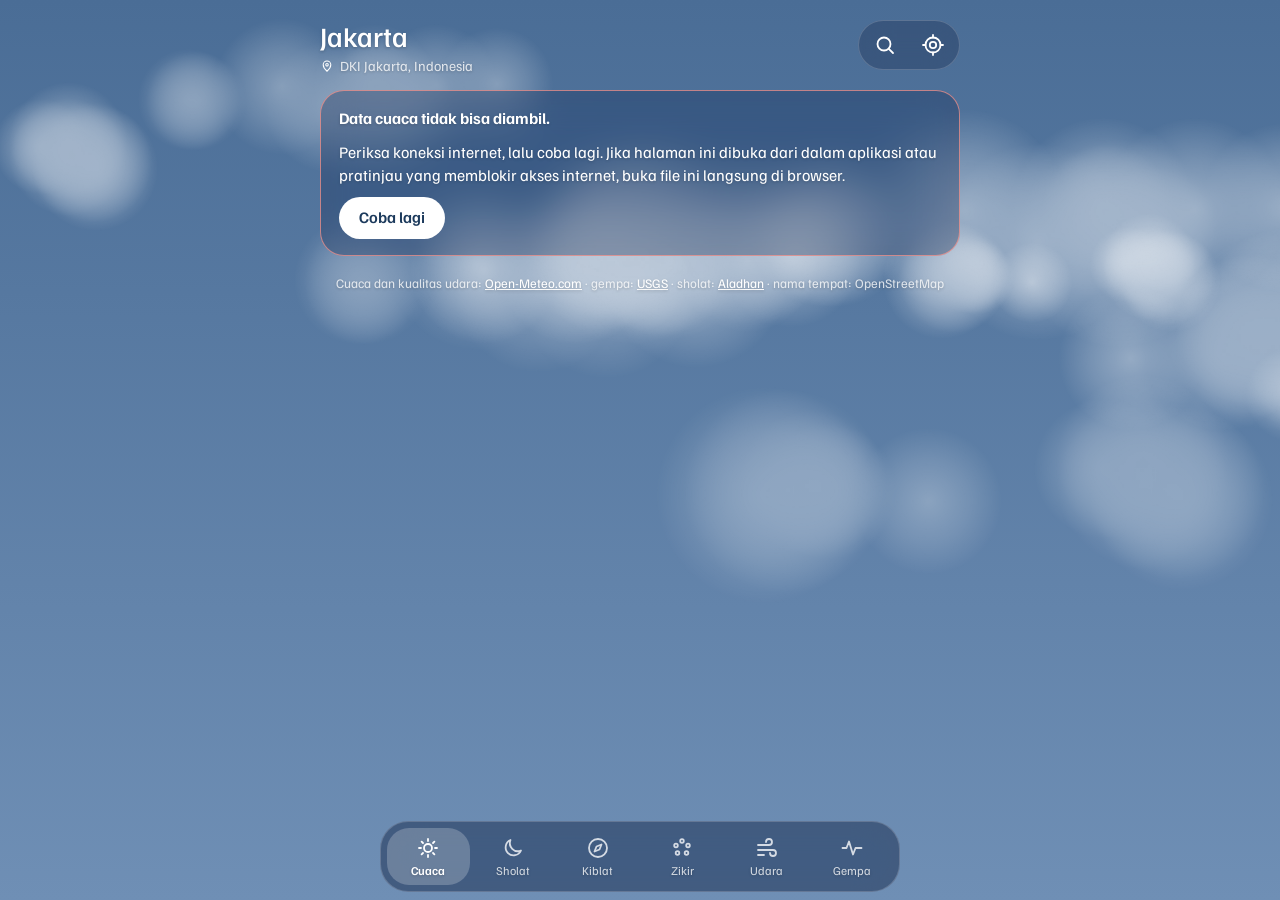
<file: index.html>
<!doctype html>
<html lang="id" data-sky="cloud" data-tab="cuaca">
<head>
<meta charset="utf-8">
<meta name="viewport" content="width=device-width, initial-scale=1, viewport-fit=cover">
<meta name="theme-color" content="#4a6d96">
<title>Cuaca Langsung</title>
<link rel="icon" href="data:image/svg+xml,%3Csvg xmlns='http://www.w3.org/2000/svg' viewBox='0 0 48 48'%3E%3Crect width='48' height='48' rx='11' fill='%234a6d96'/%3E%3Ccircle cx='31' cy='15' r='8' fill='%23ffd45a'/%3E%3Cpath d='M14 38h19a8 8 0 0 0 1.2-15.9A11 11 0 0 0 13 24.4 6.8 6.8 0 0 0 14 38z' fill='%23fff'/%3E%3C/svg%3E">
<link rel="preconnect" href="https://fonts.googleapis.com">
<link rel="preconnect" href="https://fonts.gstatic.com" crossorigin>
<link href="https://fonts.googleapis.com/css2?family=Familjen+Grotesk:wght@400;500;600;700&family=Amiri:wght@400;700&display=swap" rel="stylesheet">
<link rel="stylesheet" href="style.css?v=8">
</head>
<body>
<div id="bg" aria-hidden="true"></div>
<canvas id="fx" aria-hidden="true"></canvas>

<div class="page">
  <header class="top">
    <div class="where" data-sheet="loc" role="button" tabindex="0">
      <h1 id="city">Memuat…</h1>
      <div class="sub">
        <svg class="pin" viewBox="0 0 24 24" aria-hidden="true"><path d="M12 21s-6.5-5.6-6.5-11a6.5 6.5 0 0 1 13 0c0 5.4-6.5 11-6.5 11z"/><circle cx="12" cy="10" r="2.2"/></svg>
        <span id="subline" class="num"></span>
      </div>
    </div>
    <div class="pill">
      <button type="button" id="btnSearch" aria-label="Cari kota" aria-pressed="false" aria-controls="form">
        <svg viewBox="0 0 24 24" aria-hidden="true"><circle cx="11" cy="11" r="6.5"/><path d="M20 20l-4.2-4.2"/></svg>
      </button>
      <button type="button" id="btnLocate" aria-label="Pakai lokasi saya">
        <svg viewBox="0 0 24 24" aria-hidden="true"><circle cx="12" cy="12" r="3.2"/><circle cx="12" cy="12" r="7.5"/><path d="M12 2v2.5M12 19.5V22M2 12h2.5M19.5 12H22"/></svg>
      </button>
    </div>
  </header>

  <form class="glass search" id="form" autocomplete="off" role="search" hidden>
    <label class="sr" for="q">Cari kota</label>
    <input id="q" type="search" placeholder="Cari kota, mis. Bandung" enterkeyhint="search" aria-controls="sugg" aria-expanded="false">
    <button class="go" type="submit">Cari</button>
    <ul id="sugg" hidden></ul>
  </form>

  <!-- Tab Cuaca, Sholat, Udara, Gempa dibuat oleh app.js di dalam #app -->
  <main id="app" aria-live="polite" style="display:flex;flex-direction:column;gap:14px">
    <div class="glass msg"><p>Memuat data cuaca…</p></div>
  </main>

  <!-- Tab Kiblat: gaya aplikasi kompas HP, digerakkan oleh qibla.js -->
  <div class="view" id="v-kiblat" hidden>
    <section class="compass" id="qbWrap" aria-label="Arah kiblat">
      <div class="cp-dir" id="cpDir">Kiblat</div>
      <div class="cp-stage">
        <svg id="qbSvg" viewBox="-30 -30 360 360" role="img" aria-label="Kompas arah kiblat">
          <g id="qbDial">
            <g id="qbTicks"></g>
            <g id="qbNums"></g>
            <g id="qbLabels"></g>
            <g id="qbQibla">
              <g transform="translate(150 42)">
                <rect x="-7" y="-7" width="14" height="14" rx="2.5" class="cp-kaaba"/>
                <rect x="-7" y="-3" width="14" height="3" class="cp-kaaba-band"/>
              </g>
            </g>
          </g>
          <line class="cp-fixed" x1="150" y1="-26" x2="150" y2="14"/>
        </svg>
        <div class="cp-center"><div><span class="num" id="cpDeg">--</span>°</div></div>
      </div>
      <div class="cp-qibla">
        <div class="cp-status" id="qbStatus"></div>
        <div class="cp-sub num" id="qbSub"></div>
        <div class="cp-sub">Kiblat dari <span id="qbPlace">…</span>: <b class="num"><span id="qbDeg">--</span>°</b> <span id="qbWord"></span> · <span class="num" id="qbDist"></span></div>
        <button class="go qb-btn" id="qbBtn" type="button" hidden>Aktifkan kompas</button>
      </div>
      <div class="cp-coords">
        <div><small id="cpLatL">Lintang</small><b class="num" id="cpLat">--</b></div>
        <div><small id="cpLonL">Bujur</small><b class="num" id="cpLon">--</b></div>
      </div>
      <p class="cp-note">Letakkan HP mendatar dan jauhkan dari magnet atau logam. Kalau arah terasa melenceng, gerakkan HP membentuk angka 8 untuk kalibrasi. Ikon Ka'bah di piringan menunjukkan arah kiblat; putar HP sampai ikon sejajar garis merah di atas.</p>
    </section>
  </div>

  <!-- Tab Zikir: digerakkan oleh dzikir.js -->
  <div class="view" id="v-dzikir" hidden>
    <section class="glass" id="zkWrap" aria-label="Zikir">
      <h2><svg viewBox="0 0 24 24" aria-hidden="true"><circle cx="12" cy="5" r="2"/><circle cx="18" cy="9" r="2"/><circle cx="17" cy="16" r="2"/><circle cx="7" cy="16" r="2"/><circle cx="6" cy="9" r="2"/></svg>Zikir dan doa</h2>
      <div class="seg" id="zkSeg" role="group" aria-label="Bagian zikir">
        <button type="button" data-pane="tasbih" aria-pressed="true">Tasbih</button>
        <button type="button" data-pane="zikir" aria-pressed="false">Zikir harian</button>
        <button type="button" data-pane="doa" aria-pressed="false">Doa harian</button>
      </div>

      <div id="zk-tasbih">
        <div class="zk-chips" id="zkChips" role="group" aria-label="Pilih zikir"></div>
        <div class="zk-text">
          <p class="zk-ar" id="zkAr" lang="ar" dir="rtl"></p>
          <p class="zk-lat" id="zkLat"></p>
          <p class="muted" id="zkArti"></p>
          <p class="muted zk-seq" id="zkSeq"></p>
        </div>
        <button type="button" class="zk-tap" id="zkTap" aria-label="Tambah hitungan">
          <svg viewBox="0 0 240 240" aria-hidden="true">
            <defs>
              <radialGradient id="zkWood" cx="35%" cy="30%" r="75%"><stop offset="0" stop-color="#e9c79a"/><stop offset=".55" stop-color="#a8703a"/><stop offset="1" stop-color="#5c3714"/></radialGradient>
              <radialGradient id="zkGold" cx="35%" cy="30%" r="75%"><stop offset="0" stop-color="#fff2b8"/><stop offset=".5" stop-color="#e0b53c"/><stop offset="1" stop-color="#8a6512"/></radialGradient>
            </defs>
            <circle cx="120" cy="120" r="92" class="zk-string"/>
            <g id="zkBeads"></g>
            <polygon class="zk-mark" points="120,22 113,10 127,10"/>
            <circle cx="120" cy="120" r="116" class="zk-track"/>
            <circle cx="120" cy="120" r="116" class="zk-ring" id="zkRing" pathLength="100" stroke-dasharray="100" stroke-dashoffset="100" transform="rotate(-90 120 120)"/>
          </svg>
          <span class="zk-c"><b class="num" id="zkNum">0</b><small id="zkTgt"></small></span>
        </button>
        <div class="zk-row"><span class="muted">Hari ini: <b class="num" id="zkTotal">0</b> zikir</span><button type="button" class="zk-sec" id="zkReset">Ulangi hitungan</button><button type="button" class="zk-sec" id="zkSound" aria-pressed="true">Suara: nyala</button><button type="button" class="zk-sec" id="zkResetDay">Reset hari ini</button></div>
        <p class="muted src">Setiap ketukan berbunyi "tik". Saat target tercapai (misalnya 33) bunyinya berganti jadi lonceng dua kali. Paket "Setelah sholat": Subhanallah 33, Alhamdulillah 33, Allahu Akbar 34. Hitungan harian tersimpan di browser ini saja.</p>
      </div>

      <div id="zk-zikir" hidden>
        <p class="muted zi-intro">Ketuk judul untuk membuka bacaan, lalu tekan Dengarkan. Zikir pagi dan petang biasanya dibaca setelah subuh dan setelah ashar.</p>
        <div id="zkZikir"></div>
      </div>
      <div id="zk-doa" hidden>
        <p class="muted zi-intro">Ketuk judul untuk membuka doa, lalu tekan Dengarkan.</p>
        <div id="zkDoa"></div>
      </div>
      <p class="muted src" id="zkNote">Ayat Al-Qur'an (teks, terjemahan, dan suara qari) diambil langsung dari sumbernya saat dibuka, jadi perlu internet. Doa dan zikir dari hadis saya ketik sendiri, mohon dicocokkan dengan sumber yang kamu percaya.</p>
    </section>
  </div>

  <p class="foot">Cuaca dan kualitas udara: <a href="https://open-meteo.com/" target="_blank" rel="noopener">Open-Meteo.com</a> · gempa: <a href="https://earthquake.usgs.gov/" target="_blank" rel="noopener">USGS</a> · sholat: <a href="https://aladhan.com/" target="_blank" rel="noopener">Aladhan</a> · nama tempat: OpenStreetMap</p>
</div>

<div class="sheet" id="sheet" hidden role="dialog" aria-modal="true" aria-labelledby="shTitle">
  <div class="sh-bg" data-close></div>
  <div class="sh-box" id="shBox">
    <div class="sh-handle" id="shHandle"><i></i></div>
    <div class="sh-body" id="sheetBody"></div>
  </div>
</div>

<nav class="nav" id="nav" aria-label="Menu utama">
  <div class="nav-in">
    <button type="button" data-tab="cuaca" aria-current="page"><svg viewBox="0 0 24 24" aria-hidden="true"><circle cx="12" cy="12" r="4"/><path d="M12 3v2M12 19v2M3 12h2M19 12h2M5.6 5.6L7 7M17 17l1.4 1.4M5.6 18.4L7 17M17 7l1.4-1.4"/></svg>Cuaca</button>
    <button type="button" data-tab="sholat"><svg viewBox="0 0 24 24" aria-hidden="true"><path d="M20 14.5A8 8 0 0 1 9.5 4a8 8 0 1 0 10.5 10.5z"/></svg>Sholat</button>
    <button type="button" data-tab="kiblat"><svg viewBox="0 0 24 24" aria-hidden="true"><circle cx="12" cy="12" r="9"/><path d="M15.5 8.5l-2 5-5 2 2-5z"/></svg>Kiblat</button>
    <button type="button" data-tab="dzikir"><svg viewBox="0 0 24 24" aria-hidden="true"><circle cx="12" cy="5" r="1.8"/><circle cx="18" cy="9.5" r="1.8"/><circle cx="16.5" cy="17" r="1.8"/><circle cx="7.5" cy="17" r="1.8"/><circle cx="6" cy="9.5" r="1.8"/></svg>Zikir</button>
    <button type="button" data-tab="udara"><svg viewBox="0 0 24 24" aria-hidden="true"><path d="M3 9h11a3 3 0 1 0-3-3M3 14h15a3 3 0 1 1-3 3M3 19h6"/></svg>Udara</button>
    <button type="button" data-tab="gempa"><svg viewBox="0 0 24 24" aria-hidden="true"><path d="M2.5 12h4l2.5-6.5 4 13 2.5-6.5h6"/></svg>Gempa</button>
  </div>
</nav>

<!-- Urutan penting: fx.js (animasi langit), qibla.js (kompas), app.js (cuaca, sholat, udara, gempa) -->
<script src="fx.js?v=4"></script>
<script src="qibla.js?v=4"></script>
<script src="dzikir.js?v=7"></script>
<script src="app.js?v=8"></script>
</body>
</html>
</file>
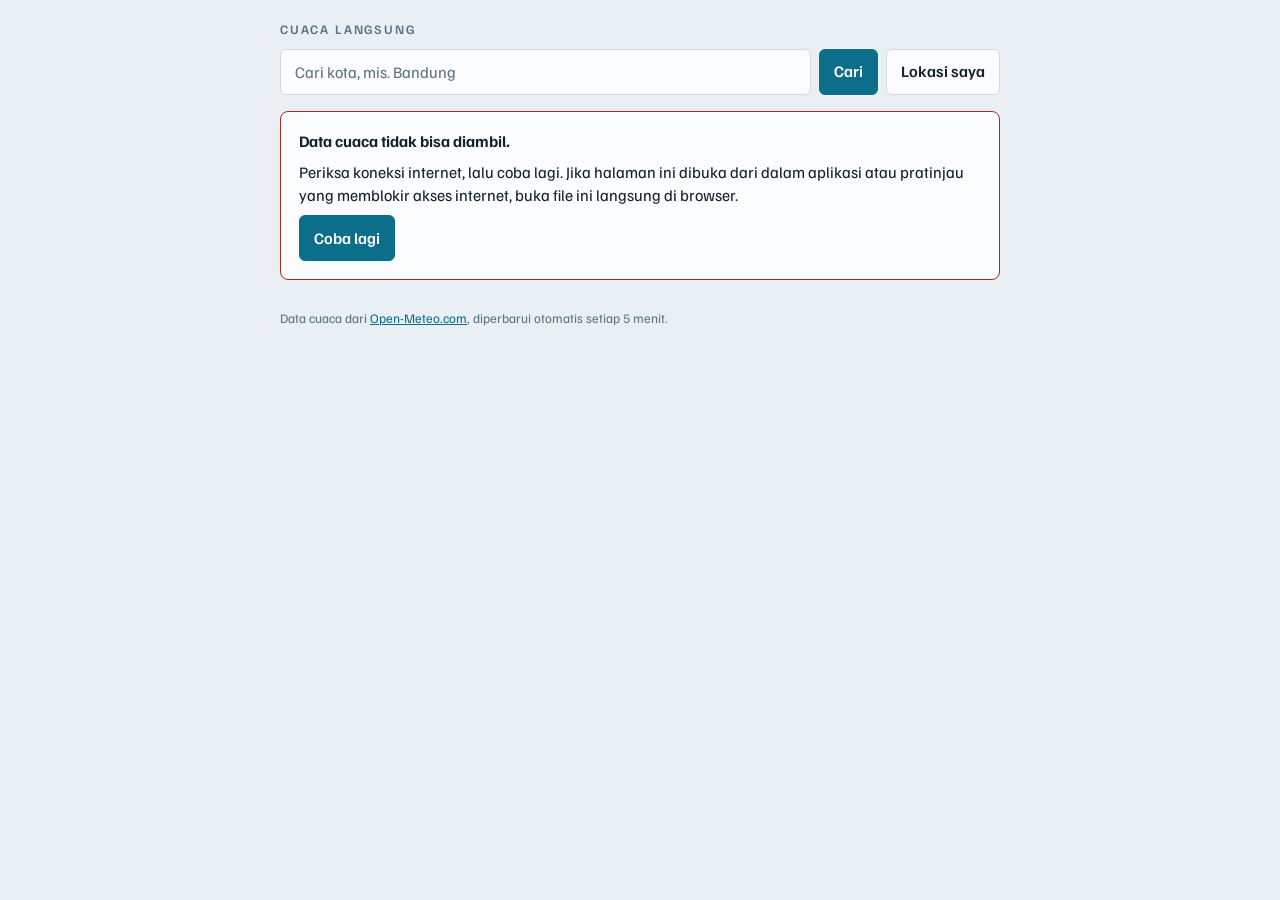
<file: cuaca (1).html>
<!doctype html>
<html lang="id">
<head>
<meta charset="utf-8">
<meta name="viewport" content="width=device-width, initial-scale=1, viewport-fit=cover">
<title>Cuaca Langsung</title>
<link rel="preconnect" href="https://fonts.googleapis.com">
<link rel="preconnect" href="https://fonts.gstatic.com" crossorigin>
<link href="https://fonts.googleapis.com/css2?family=Familjen+Grotesk:wght@400;500;600;700&family=IBM+Plex+Mono:wght@400;500&display=swap" rel="stylesheet">
<style>
/* Tata letak: satu kolom sempit, seperti lembar pengamatan cuaca. Data di garis tipis, bukan kartu. */
:root {
  --bg: #e9eff2;
  --surface: #fbfcfd;
  --ink: #12222a;
  --ink2: #3c5360;
  --muted: #5d7380;
  --line: #d0dce2;
  --accent: #0b6e8a;
  --accent-ink: #ffffff;
  --warm: #c2570f;
  --bad: #b3261e;
  --font-display: "Familjen Grotesk", "Segoe UI", system-ui, sans-serif;
  --font-data: "IBM Plex Mono", ui-monospace, "SF Mono", Menlo, monospace;
}
@media (prefers-color-scheme: dark) {
  :root:not([data-theme="light"]) {
    --bg: #0d181e; --surface: #14232b; --ink: #e5eef2; --ink2: #b4c7d0; --muted: #8aa1ac;
    --line: #243d48; --accent: #5cc3de; --accent-ink: #082029; --warm: #f2a45f; --bad: #ff8a80;
    color-scheme: dark;
  }
}
:root[data-theme="dark"] {
  --bg: #0d181e; --surface: #14232b; --ink: #e5eef2; --ink2: #b4c7d0; --muted: #8aa1ac;
  --line: #243d48; --accent: #5cc3de; --accent-ink: #082029; --warm: #f2a45f; --bad: #ff8a80;
  color-scheme: dark;
}

* { box-sizing: border-box; }
html { -webkit-text-size-adjust: 100%; }
body {
  margin: 0;
  background: var(--bg);
  color: var(--ink);
  font-family: var(--font-display);
  font-size: 16px;
  line-height: 1.45;
  padding-block: 20px 40px;
  padding-left: max(16px, env(safe-area-inset-left, 0px));
  padding-right: max(16px, env(safe-area-inset-right, 0px));
}
.wrap { max-width: 720px; margin: 0 auto; display: flex; flex-direction: column; gap: 16px; }
.num { font-family: var(--font-data); font-variant-numeric: tabular-nums; }

/* Pencarian */
.bar { display: flex; flex-direction: column; gap: 10px; }
.bar h1 { margin: 0; font-size: 0.8125rem; font-weight: 600; letter-spacing: 0.14em; text-transform: uppercase; color: var(--muted); }
.search { position: relative; display: flex; gap: 8px; }
.search input {
  flex: 1; min-width: 0; height: 46px; padding: 0 14px;
  font: inherit; color: var(--ink); background: var(--surface);
  border: 1px solid var(--line); border-radius: 6px;
}
.search input::placeholder { color: var(--muted); }
button { font: inherit; cursor: pointer; }
.btn {
  height: 46px; padding: 0 14px; border-radius: 6px; font-weight: 600;
  border: 1px solid var(--line); background: var(--surface); color: var(--ink);
}
.btn.primary { background: var(--accent); border-color: var(--accent); color: var(--accent-ink); }
:focus-visible { outline: 2px solid var(--accent); outline-offset: 2px; }
#sugg {
  position: absolute; left: 0; right: 0; top: 52px; z-index: 5; margin: 0; padding: 4px;
  list-style: none; background: var(--surface); border: 1px solid var(--line); border-radius: 6px;
  box-shadow: 0 8px 24px rgba(0,0,0,0.14);
}
#sugg li button {
  display: block; width: 100%; text-align: left; padding: 10px; border: 0; border-radius: 4px;
  background: transparent; color: var(--ink);
}
#sugg li button:hover, #sugg li button:focus-visible { background: var(--bg); }
#sugg small { display: block; color: var(--muted); }

/* Panel */
.panel { background: var(--surface); border: 1px solid var(--line); border-radius: 8px; padding: 18px; }
.hero { display: grid; grid-template-columns: 1fr auto; gap: 8px 16px; align-items: center; }
.hero .where { grid-column: 1 / -1; }
.hero h2 { margin: 0; font-size: 1.5rem; line-height: 1.2; text-wrap: balance; }
.hero .sub { color: var(--muted); font-size: 0.9375rem; }
.temp { font-size: clamp(4rem, 20vw, 6rem); line-height: 1; font-weight: 600; letter-spacing: -0.04em; }
.temp sup { font-size: 0.4em; font-weight: 500; vertical-align: top; position: relative; top: 0.25em; margin-left: 2px; color: var(--muted); }
.cond { display: flex; align-items: center; gap: 10px; font-size: 1.125rem; font-weight: 500; }
.ico { width: 56px; height: 56px; flex: none; }
.ico.sm { width: 32px; height: 32px; }
.ico * { fill: none; stroke: var(--ink2); stroke-width: 1.5; stroke-linecap: round; stroke-linejoin: round; }
.ico .sun, .ico .sun * { stroke: var(--warm); }
.ico .cloud { fill: var(--surface); }
.status { display: flex; align-items: center; gap: 8px; flex-wrap: wrap; margin-top: 4px; color: var(--muted); font-size: 0.8125rem; }
.dot { width: 8px; height: 8px; border-radius: 50%; background: var(--accent); flex: none; }
.link { background: none; border: 0; padding: 4px 0; color: var(--accent); font-weight: 600; text-decoration: underline; text-underline-offset: 3px; }

/* Metrik */
.metrics { display: grid; grid-template-columns: repeat(2, minmax(0, 1fr)); gap: 0 20px; margin: 0; }
.metrics > div { padding: 12px 0; border-top: 1px solid var(--line); min-width: 0; }
.metrics dt { color: var(--muted); font-size: 0.75rem; letter-spacing: 0.1em; text-transform: uppercase; }
.metrics dd { margin: 2px 0 0; font-size: 1.25rem; font-weight: 500; }
.metrics dd small { font-size: 0.8125rem; color: var(--muted); font-family: var(--font-display); }
@media (min-width: 560px) { .metrics { grid-template-columns: repeat(3, minmax(0, 1fr)); } }

h3 { margin: 0 0 12px; font-size: 0.8125rem; font-weight: 600; letter-spacing: 0.14em; text-transform: uppercase; color: var(--muted); }

/* Per jam */
.hours { display: flex; gap: 0; overflow-x: auto; margin: 0 -18px; padding: 0 18px 6px; scrollbar-width: thin; }
.hour { flex: none; width: 64px; display: flex; flex-direction: column; align-items: center; gap: 6px; padding: 4px 0; border-right: 1px solid var(--line); }
.hour:last-child { border-right: 0; }
.hour .t { font-size: 0.8125rem; color: var(--muted); }
.hour .v { font-size: 1rem; font-weight: 500; }
.hour .p { font-size: 0.75rem; color: var(--accent); min-height: 1.2em; }

/* Per hari */
.days { list-style: none; margin: 0; padding: 0; }
.day { display: grid; grid-template-columns: 52px 32px 44px minmax(0, 1fr); align-items: center; gap: 10px; padding: 10px 0; border-top: 1px solid var(--line); }
.day:first-child { border-top: 0; padding-top: 0; }
.day .d { font-weight: 600; }
.day .p { font-size: 0.8125rem; color: var(--accent); text-align: right; }
.range { display: grid; grid-template-columns: 34px minmax(0, 1fr) 34px; align-items: center; gap: 8px; }
.range .lo { color: var(--muted); text-align: right; }
.track { position: relative; height: 6px; border-radius: 3px; background: var(--line); }
.fill { position: absolute; top: 0; bottom: 0; border-radius: 3px; background: linear-gradient(90deg, var(--accent), var(--warm)); }

.msg { padding: 18px; border: 1px solid var(--line); border-radius: 8px; background: var(--surface); }
.msg.err { border-color: var(--bad); }
.msg p { margin: 0 0 8px; }
.foot { color: var(--muted); font-size: 0.8125rem; }
.foot a { color: var(--accent); }
.sr { position: absolute; width: 1px; height: 1px; overflow: hidden; clip: rect(0 0 0 0); white-space: nowrap; }
@media (prefers-reduced-motion: reduce) { * { scroll-behavior: auto !important; } }
</style>
</head>
<body>
<div class="wrap">
  <div class="bar">
    <h1>Cuaca Langsung</h1>
    <form class="search" id="form" autocomplete="off" role="search">
      <label class="sr" for="q">Cari kota</label>
      <input id="q" type="search" placeholder="Cari kota, mis. Bandung" enterkeyhint="search" aria-controls="sugg" aria-expanded="false">
      <button class="btn primary" type="submit">Cari</button>
      <button class="btn" type="button" id="locate" title="Pakai lokasi saya">Lokasi saya</button>
      <ul id="sugg" hidden></ul>
    </form>
  </div>
  <main id="app" aria-live="polite">
    <div class="msg"><p>Memuat data cuaca…</p></div>
  </main>
  <p class="foot">Data cuaca dari <a href="https://open-meteo.com/" target="_blank" rel="noopener">Open-Meteo.com</a>, diperbarui otomatis setiap 5 menit.</p>
</div>

<script>
(function () {
  "use strict";

  var DEFAULT_PLACE = { name: "Jakarta", admin: "DKI Jakarta", country: "Indonesia", lat: -6.2146, lon: 106.8451 };
  var REFRESH_MS = 5 * 60 * 1000;

  var $ = function (id) { return document.getElementById(id); };
  var app = $("app"), q = $("q"), sugg = $("sugg");
  var place = loadPlace();
  var data = null, fetchedAt = 0, timer = null, clockTimer = null, loadSeq = 0;

  // Kode cuaca WMO -> [teks, ikon]
  var WX = {
    0: ["Cerah", "clear"], 1: ["Cerah berawan", "partly"], 2: ["Berawan sebagian", "partly"], 3: ["Mendung", "cloud"],
    45: ["Berkabut", "fog"], 48: ["Kabut beku", "fog"],
    51: ["Gerimis ringan", "rain"], 53: ["Gerimis", "rain"], 55: ["Gerimis lebat", "rain"],
    56: ["Gerimis beku", "rain"], 57: ["Gerimis beku lebat", "rain"],
    61: ["Hujan ringan", "rain"], 63: ["Hujan sedang", "rain"], 65: ["Hujan lebat", "rain"],
    66: ["Hujan beku", "rain"], 67: ["Hujan beku lebat", "rain"],
    71: ["Salju ringan", "snow"], 73: ["Salju sedang", "snow"], 75: ["Salju lebat", "snow"], 77: ["Butiran salju", "snow"],
    80: ["Hujan lokal ringan", "rain"], 81: ["Hujan lokal", "rain"], 82: ["Hujan lokal deras", "rain"],
    85: ["Hujan salju ringan", "snow"], 86: ["Hujan salju lebat", "snow"],
    95: ["Badai petir", "storm"], 96: ["Badai petir, hujan es", "storm"], 99: ["Badai petir, hujan es lebat", "storm"]
  };
  function wx(code) { return WX[code] || ["Tidak diketahui", "cloud"]; }

  var CLOUD = '<path class="cloud" d="M7.5 18.5h9.5a4 4 0 0 0 .6-7.95 5.5 5.5 0 0 0-10.6 1.2A3.4 3.4 0 0 0 7.5 18.5z"/>';
  var SUN_RAYS = '<path d="M12 2.5v2M12 19.5v2M2.5 12h2M19.5 12h2M5.3 5.3l1.4 1.4M17.3 17.3l1.4 1.4M5.3 18.7l1.4-1.4M17.3 6.7l1.4-1.4"/>';
  function icon(kind, isDay, small) {
    var inner;
    if (kind === "clear") {
      inner = isDay
        ? '<g class="sun"><circle cx="12" cy="12" r="4"/>' + SUN_RAYS + '</g>'
        : '<path d="M20 14.5A8 8 0 0 1 9.5 4a8 8 0 1 0 10.5 10.5z"/>';
    } else if (kind === "partly") {
      inner = isDay
        ? '<g class="sun"><circle cx="8.5" cy="8.5" r="3"/><path d="M8.5 2.5v1.2M2.5 8.5h1.2M4.3 4.3l.9.9M12.7 4.3l-.9.9"/></g><g transform="translate(1.5 1.5)">' + CLOUD + '</g>'
        : '<path d="M13 4.5A5 5 0 0 1 6.5 10 5 5 0 1 0 13 4.5z"/><g transform="translate(1.5 1.5)">' + CLOUD + '</g>';
    } else if (kind === "cloud") {
      inner = '<g transform="translate(0 -1)">' + CLOUD + '</g>';
    } else if (kind === "fog") {
      inner = '<g transform="translate(0 -3)">' + CLOUD + '</g><path d="M5 19.5h14M7 22h10"/>';
    } else if (kind === "rain") {
      inner = '<g transform="translate(0 -3)">' + CLOUD + '</g><path d="M8 19.5l-1 2.5M12.5 19.5l-1 2.5M17 19.5l-1 2.5"/>';
    } else if (kind === "snow") {
      inner = '<g transform="translate(0 -3)">' + CLOUD + '</g><path d="M8 20.5h.01M12 22h.01M16 20.5h.01M10 19h.01M14 19h.01"/>';
    } else {
      inner = '<g transform="translate(0 -3)">' + CLOUD + '</g><path d="M13 14.5l-2.5 3.5h3L11 22"/>';
    }
    return '<svg class="ico' + (small ? ' sm' : '') + '" viewBox="0 0 24 24" aria-hidden="true">' + inner + '</svg>';
  }

  function esc(s) {
    return String(s == null ? "" : s).replace(/[&<>"']/g, function (c) {
      return { "&": "&amp;", "<": "&lt;", ">": "&gt;", '"': "&quot;", "'": "&#39;" }[c];
    });
  }
  function r(n) { return Math.round(n); }
  function compass(deg) {
    var d = ["U", "TL", "T", "TG", "S", "BD", "B", "BL"];
    return d[Math.round(deg / 45) % 8];
  }
  function uvLabel(u) {
    if (u == null) return "";
    if (u < 3) return "rendah";
    if (u < 6) return "sedang";
    if (u < 8) return "tinggi";
    if (u < 11) return "sangat tinggi";
    return "ekstrem";
  }
  function dayName(dateStr, i) {
    if (i === 0) return "Hari ini";
    var d = new Date(dateStr + "T00:00:00Z");
    return new Intl.DateTimeFormat("id-ID", { weekday: "short", timeZone: "UTC" }).format(d);
  }

  // Penyimpanan lokasi terakhir
  function loadPlace() {
    try {
      var s = localStorage.getItem("cuaca:last");
      if (s) {
        var p = JSON.parse(s);
        if (p && typeof p.lat === "number" && typeof p.lon === "number") return p;
      }
    } catch (e) {}
    return DEFAULT_PLACE;
  }
  function savePlace(p) { try { localStorage.setItem("cuaca:last", JSON.stringify(p)); } catch (e) {} }

  // Ambil data
  function getJSON(url) {
    var ctl = new AbortController();
    var to = setTimeout(function () { ctl.abort(); }, 12000);
    return fetch(url, { signal: ctl.signal }).then(function (res) {
      clearTimeout(to);
      if (!res.ok) throw new Error("HTTP " + res.status);
      return res.json();
    }, function (e) { clearTimeout(to); throw e; });
  }

  function forecastUrl(p) {
    return "https://api.open-meteo.com/v1/forecast?latitude=" + encodeURIComponent(p.lat) +
      "&longitude=" + encodeURIComponent(p.lon) +
      "&current=temperature_2m,relative_humidity_2m,apparent_temperature,precipitation,weather_code,surface_pressure,wind_speed_10m,wind_direction_10m,is_day" +
      "&hourly=temperature_2m,precipitation_probability,weather_code,is_day" +
      "&daily=weather_code,temperature_2m_max,temperature_2m_min,precipitation_probability_max,uv_index_max,sunrise,sunset" +
      "&timezone=auto&forecast_days=7&wind_speed_unit=kmh";
  }

  function load(showSpinner) {
    var seq = ++loadSeq;
    if (showSpinner && !data) app.innerHTML = '<div class="msg"><p>Memuat data cuaca…</p></div>';
    return getJSON(forecastUrl(place)).then(function (d) {
      if (seq !== loadSeq) return;
      data = d; fetchedAt = Date.now();
      render();
      schedule();
    }).catch(function () {
      if (seq !== loadSeq) return;
      if (data) {
        // Tetap tampilkan data lama, tandai gagal memperbarui
        render(true);
      } else {
        app.innerHTML = '<div class="msg err"><p><strong>Data cuaca tidak bisa diambil.</strong></p>' +
          '<p>Periksa koneksi internet, lalu coba lagi. Jika halaman ini dibuka dari dalam aplikasi atau pratinjau yang memblokir akses internet, buka file ini langsung di browser.</p>' +
          '<button class="btn primary" id="retry" type="button">Coba lagi</button></div>';
        var b = $("retry"); if (b) b.addEventListener("click", function () { load(true); });
      }
      schedule();
    });
  }
  function schedule() {
    clearTimeout(timer);
    timer = setTimeout(function () { load(false); }, REFRESH_MS);
  }

  // Tampilan
  function placeLabel() {
    var parts = [];
    if (place.admin && place.admin !== place.name) parts.push(place.admin);
    if (place.country) parts.push(place.country);
    return parts.join(", ");
  }
  function clockText() {
    if (!data) return "";
    try {
      return new Intl.DateTimeFormat("id-ID", {
        weekday: "long", day: "numeric", month: "long", hour: "2-digit", minute: "2-digit",
        hour12: false, timeZone: data.timezone
      }).format(new Date());
    } catch (e) { return ""; }
  }
  function updatedText() {
    var t = new Date(fetchedAt);
    return t.toLocaleTimeString("id-ID", { hour: "2-digit", minute: "2-digit", hour12: false });
  }

  function render(failed) {
    if (!data) return;
    var c = data.current, h = data.hourly, dly = data.daily;
    var isDay = c.is_day === 1;
    var w = wx(c.weather_code);

    // 24 jam ke depan mulai dari jam saat ini (waktu setempat lokasi)
    var nowHour = c.time.slice(0, 13) + ":00";
    var start = h.time.findIndex(function (t) { return t >= nowHour; });
    if (start < 0) start = 0;
    var hoursHtml = "";
    for (var i = start; i < Math.min(start + 24, h.time.length); i++) {
      var hw = wx(h.weather_code[i]);
      var pp = h.precipitation_probability[i];
      hoursHtml += '<li class="hour">' +
        '<span class="t num">' + (i === start ? "Kini" : esc(h.time[i].slice(11, 16))) + '</span>' +
        icon(hw[1], h.is_day[i] === 1, true) +
        '<span class="v num">' + r(h.temperature_2m[i]) + '°</span>' +
        '<span class="p num">' + (pp != null && pp >= 10 ? pp + '%' : '') + '</span></li>';
    }

    var gmin = Math.min.apply(null, dly.temperature_2m_min);
    var gmax = Math.max.apply(null, dly.temperature_2m_max);
    var span = Math.max(gmax - gmin, 1);
    var daysHtml = "";
    for (var k = 0; k < dly.time.length; k++) {
      var dw = wx(dly.weather_code[k]);
      var lo = dly.temperature_2m_min[k], hi = dly.temperature_2m_max[k];
      var left = ((lo - gmin) / span) * 100, width = Math.max(((hi - lo) / span) * 100, 4);
      var dp = dly.precipitation_probability_max[k];
      daysHtml += '<li class="day" title="' + esc(dw[0]) + '">' +
        '<span class="d">' + esc(dayName(dly.time[k], k)) + '</span>' +
        icon(dw[1], true, true) +
        '<span class="p num">' + (dp != null ? dp + '%' : '') + '</span>' +
        '<span class="range num"><span class="lo">' + r(lo) + '°</span>' +
        '<span class="track"><span class="fill" style="left:' + left.toFixed(1) + '%;width:' + width.toFixed(1) + '%"></span></span>' +
        '<span class="hi">' + r(hi) + '°</span></span></li>';
    }

    var uv = dly.uv_index_max && dly.uv_index_max[0];
    var sunrise = dly.sunrise && dly.sunrise[0] ? dly.sunrise[0].slice(11, 16) : "";
    var sunset = dly.sunset && dly.sunset[0] ? dly.sunset[0].slice(11, 16) : "";

    app.innerHTML =
      '<section class="panel hero" aria-label="Cuaca saat ini">' +
        '<div class="where"><h2>' + esc(place.name) + '</h2>' +
        '<div class="sub">' + esc(placeLabel()) + '</div>' +
        '<div class="sub num" id="clock">' + esc(clockText()) + '</div></div>' +
        '<div><div class="temp num">' + r(c.temperature_2m) + '<sup>°C</sup></div>' +
        '<div class="cond">' + icon(w[1], isDay, false) + '<span>' + esc(w[0]) + '</span></div></div>' +
        '<dl class="metrics" style="grid-column:1/-1;margin-top:8px">' +
          '<div><dt>Terasa seperti</dt><dd class="num">' + r(c.apparent_temperature) + '°C</dd></div>' +
          '<div><dt>Kelembapan</dt><dd class="num">' + r(c.relative_humidity_2m) + '%</dd></div>' +
          '<div><dt>Angin</dt><dd class="num">' + r(c.wind_speed_10m) + ' <small>km/j ' + compass(c.wind_direction_10m) + '</small></dd></div>' +
          '<div><dt>Tekanan</dt><dd class="num">' + r(c.surface_pressure) + ' <small>hPa</small></dd></div>' +
          '<div><dt>Curah hujan</dt><dd class="num">' + (c.precipitation || 0).toFixed(1) + ' <small>mm</small></dd></div>' +
          '<div><dt>Indeks UV hari ini</dt><dd class="num">' + (uv != null ? uv.toFixed(0) : "-") + ' <small>' + uvLabel(uv) + '</small></dd></div>' +
          '<div><dt>Matahari terbit</dt><dd class="num">' + esc(sunrise || "-") + '</dd></div>' +
          '<div><dt>Matahari terbenam</dt><dd class="num">' + esc(sunset || "-") + '</dd></div>' +
        '</dl>' +
        '<div class="status" style="grid-column:1/-1"><span class="dot" aria-hidden="true"></span>' +
        (failed
          ? '<span>Gagal memperbarui. Data terakhir pukul <span class="num">' + esc(updatedText()) + '</span>.</span>'
          : '<span>Diperbarui pukul <span class="num">' + esc(updatedText()) + '</span></span>') +
        '<button class="link" id="refresh" type="button">Perbarui sekarang</button></div>' +
      '</section>' +
      '<section class="panel" aria-label="Per jam"><h3>24 jam ke depan</h3><ol class="hours" style="list-style:none;margin-block:0">' + hoursHtml + '</ol></section>' +
      '<section class="panel" aria-label="Per hari"><h3>7 hari ke depan</h3><ol class="days">' + daysHtml + '</ol></section>';

    var rb = $("refresh");
    if (rb) rb.addEventListener("click", function () { load(false); });
    startClock();
  }

  function startClock() {
    clearInterval(clockTimer);
    clockTimer = setInterval(function () {
      var el = $("clock");
      if (el) el.textContent = clockText();
    }, 30000);
  }

  // Pilih lokasi
  function choose(p) {
    place = p;
    savePlace(p);
    data = null;
    hideSugg();
    q.value = "";
    load(true);
  }

  // Pencarian kota
  var searchTimer = null, searchSeq = 0, results = [];
  function hideSugg() { sugg.hidden = true; sugg.innerHTML = ""; q.setAttribute("aria-expanded", "false"); }
  function geocode(name) {
    var seq = ++searchSeq;
    var url = "https://geocoding-api.open-meteo.com/v1/search?name=" + encodeURIComponent(name) + "&count=6&language=id&format=json";
    return getJSON(url).then(function (res) {
      if (seq !== searchSeq) return null;
      results = (res.results || []).map(function (x) {
        return { name: x.name, admin: x.admin1 || "", country: x.country || "", lat: x.latitude, lon: x.longitude };
      });
      return results;
    });
  }
  function showSugg(list) {
    if (!list || !list.length) {
      sugg.innerHTML = '<li style="padding:10px;color:var(--muted)">Kota tidak ditemukan.</li>';
    } else {
      sugg.innerHTML = list.map(function (p, i) {
        var sub = [p.admin, p.country].filter(Boolean).join(", ");
        return '<li><button type="button" data-i="' + i + '">' + esc(p.name) + '<small>' + esc(sub) + '</small></button></li>';
      }).join("");
    }
    sugg.hidden = false;
    q.setAttribute("aria-expanded", "true");
  }

  q.addEventListener("input", function () {
    clearTimeout(searchTimer);
    var v = q.value.trim();
    if (v.length < 2) { hideSugg(); return; }
    searchTimer = setTimeout(function () {
      geocode(v).then(function (l) { if (l) showSugg(l); }).catch(hideSugg);
    }, 300);
  });
  sugg.addEventListener("click", function (e) {
    var b = e.target.closest("button[data-i]");
    if (b) choose(results[Number(b.getAttribute("data-i"))]);
  });
  $("form").addEventListener("submit", function (e) {
    e.preventDefault();
    var v = q.value.trim();
    if (v.length < 2) return;
    geocode(v).then(function (l) {
      if (l && l.length) choose(l[0]); else if (l) showSugg(l);
    }).catch(function () { showSugg([]); });
  });
  document.addEventListener("click", function (e) {
    if (!e.target.closest(".search")) hideSugg();
  });
  document.addEventListener("keydown", function (e) { if (e.key === "Escape") hideSugg(); });

  // Nama tempat dari koordinat (Nominatim / OpenStreetMap). Gagal = tanpa nama, cuaca tetap tampil.
  function reverseName(lat, lon) {
    var url = "https://nominatim.openstreetmap.org/reverse?format=jsonv2&zoom=10&accept-language=id" +
      "&lat=" + encodeURIComponent(lat) + "&lon=" + encodeURIComponent(lon);
    return getJSON(url).then(function (res) {
      var a = (res && res.address) || {};
      return {
        name: a.city || a.town || a.municipality || a.county || a.village || a.suburb || a.state || "",
        admin: a.state || "",
        country: a.country || ""
      };
    }).catch(function () { return {}; });
  }

  // Lokasi saya
  $("locate").addEventListener("click", function () {
    if (!navigator.geolocation) { alert("Browser ini tidak mendukung lokasi."); return; }
    var btn = $("locate");
    btn.disabled = true; btn.textContent = "Mencari…";
    navigator.geolocation.getCurrentPosition(function (pos) {
      var lat = pos.coords.latitude, lon = pos.coords.longitude;
      reverseName(lat, lon).then(function (info) {
        btn.disabled = false; btn.textContent = "Lokasi saya";
        choose({ name: info.name || "Lokasi Anda", admin: info.admin || "", country: info.country || "", lat: lat, lon: lon });
      });
    }, function () {
      btn.disabled = false; btn.textContent = "Lokasi saya";
      app.insertAdjacentHTML("afterbegin", '<div class="msg err" id="geoerr"><p>Lokasi tidak bisa dibaca. Izinkan akses lokasi di browser, atau cari nama kota.</p></div>');
      setTimeout(function () { var g = $("geoerr"); if (g) g.remove(); }, 6000);
    }, { timeout: 10000, maximumAge: 60000 });
  });

  // Perbarui saat tab kembali aktif dan data sudah basi
  document.addEventListener("visibilitychange", function () {
    if (!document.hidden && Date.now() - fetchedAt > REFRESH_MS) load(false);
  });

  load(true);
})();
</script>
</body>
</html>
</file>
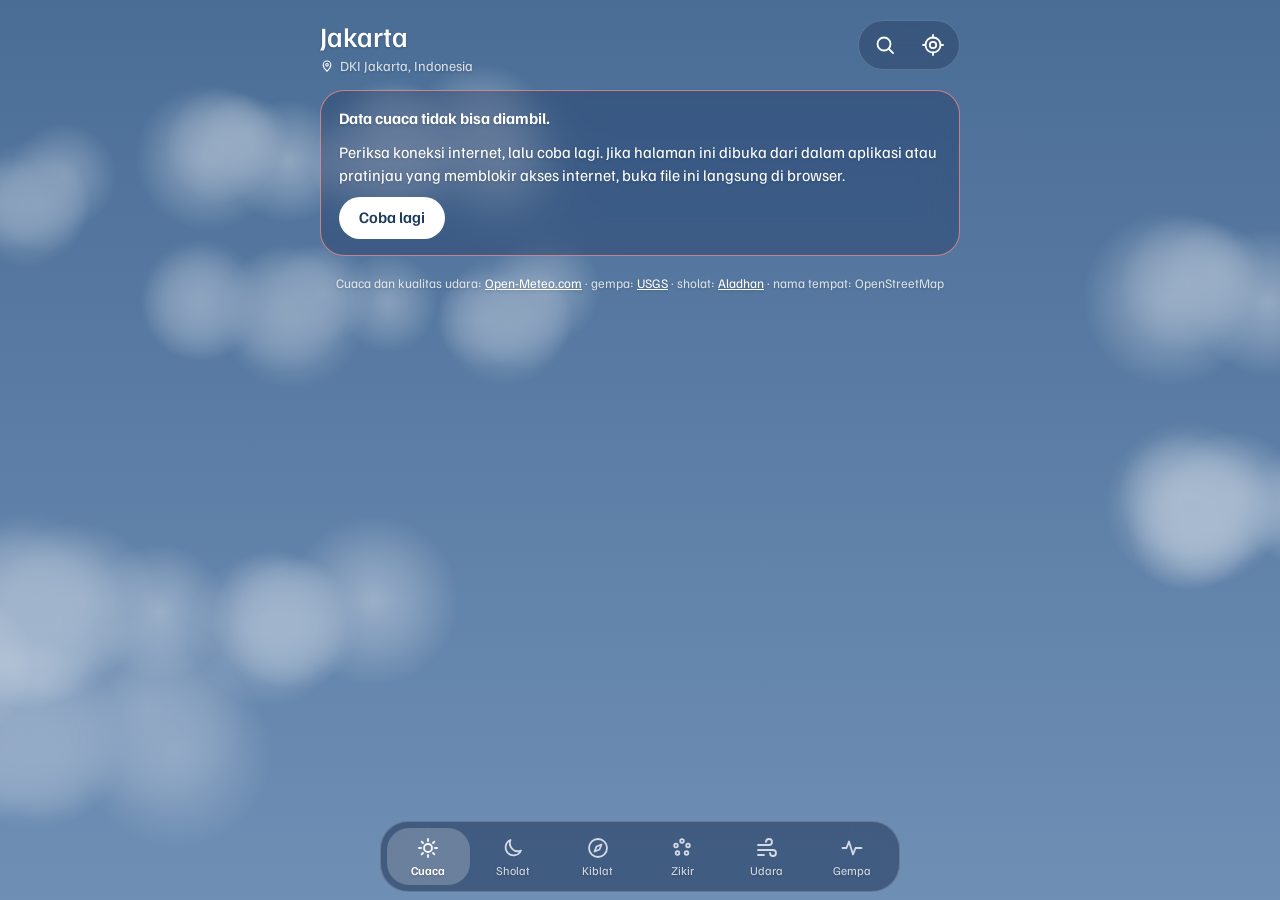
<file: index (2).html>
<!doctype html>
<html lang="id" data-sky="cloud" data-tab="cuaca">
<head>
<meta charset="utf-8">
<meta name="viewport" content="width=device-width, initial-scale=1, viewport-fit=cover">
<meta name="theme-color" content="#4a6d96">
<title>Cuaca Langsung</title>
<link rel="icon" href="data:image/svg+xml,%3Csvg xmlns='http://www.w3.org/2000/svg' viewBox='0 0 48 48'%3E%3Crect width='48' height='48' rx='11' fill='%234a6d96'/%3E%3Ccircle cx='31' cy='15' r='8' fill='%23ffd45a'/%3E%3Cpath d='M14 38h19a8 8 0 0 0 1.2-15.9A11 11 0 0 0 13 24.4 6.8 6.8 0 0 0 14 38z' fill='%23fff'/%3E%3C/svg%3E">
<link rel="preconnect" href="https://fonts.googleapis.com">
<link rel="preconnect" href="https://fonts.gstatic.com" crossorigin>
<link href="https://fonts.googleapis.com/css2?family=Familjen+Grotesk:wght@400;500;600;700&family=Amiri:wght@400;700&display=swap" rel="stylesheet">
<link rel="stylesheet" href="style.css?v=6">
</head>
<body>
<div id="bg" aria-hidden="true"></div>
<canvas id="fx" aria-hidden="true"></canvas>

<div class="page">
  <header class="top">
    <div class="where" data-sheet="loc" role="button" tabindex="0">
      <h1 id="city">Memuat…</h1>
      <div class="sub">
        <svg class="pin" viewBox="0 0 24 24" aria-hidden="true"><path d="M12 21s-6.5-5.6-6.5-11a6.5 6.5 0 0 1 13 0c0 5.4-6.5 11-6.5 11z"/><circle cx="12" cy="10" r="2.2"/></svg>
        <span id="subline" class="num"></span>
      </div>
    </div>
    <div class="pill">
      <button type="button" id="btnSearch" aria-label="Cari kota" aria-pressed="false" aria-controls="form">
        <svg viewBox="0 0 24 24" aria-hidden="true"><circle cx="11" cy="11" r="6.5"/><path d="M20 20l-4.2-4.2"/></svg>
      </button>
      <button type="button" id="btnLocate" aria-label="Pakai lokasi saya">
        <svg viewBox="0 0 24 24" aria-hidden="true"><circle cx="12" cy="12" r="3.2"/><circle cx="12" cy="12" r="7.5"/><path d="M12 2v2.5M12 19.5V22M2 12h2.5M19.5 12H22"/></svg>
      </button>
    </div>
  </header>

  <form class="glass search" id="form" autocomplete="off" role="search" hidden>
    <label class="sr" for="q">Cari kota</label>
    <input id="q" type="search" placeholder="Cari kota, mis. Bandung" enterkeyhint="search" aria-controls="sugg" aria-expanded="false">
    <button class="go" type="submit">Cari</button>
    <ul id="sugg" hidden></ul>
  </form>

  <!-- Tab Cuaca, Sholat, Udara, Gempa dibuat oleh app.js di dalam #app -->
  <main id="app" aria-live="polite" style="display:flex;flex-direction:column;gap:14px">
    <div class="glass msg"><p>Memuat data cuaca…</p></div>
  </main>

  <!-- Tab Kiblat: gaya aplikasi kompas HP, digerakkan oleh qibla.js -->
  <div class="view" id="v-kiblat" hidden>
    <section class="compass" id="qbWrap" aria-label="Arah kiblat">
      <div class="cp-dir" id="cpDir">Kiblat</div>
      <div class="cp-stage">
        <svg id="qbSvg" viewBox="-30 -30 360 360" role="img" aria-label="Kompas arah kiblat">
          <g id="qbDial">
            <g id="qbTicks"></g>
            <g id="qbNums"></g>
            <g id="qbLabels"></g>
            <g id="qbQibla">
              <g transform="translate(150 42)">
                <rect x="-7" y="-7" width="14" height="14" rx="2.5" class="cp-kaaba"/>
                <rect x="-7" y="-3" width="14" height="3" class="cp-kaaba-band"/>
              </g>
            </g>
          </g>
          <line class="cp-fixed" x1="150" y1="-26" x2="150" y2="14"/>
        </svg>
        <div class="cp-center"><div><span class="num" id="cpDeg">--</span>°</div></div>
      </div>
      <div class="cp-qibla">
        <div class="cp-status" id="qbStatus"></div>
        <div class="cp-sub num" id="qbSub"></div>
        <div class="cp-sub">Kiblat dari <span id="qbPlace">…</span>: <b class="num"><span id="qbDeg">--</span>°</b> <span id="qbWord"></span> · <span class="num" id="qbDist"></span></div>
        <button class="go qb-btn" id="qbBtn" type="button" hidden>Aktifkan kompas</button>
      </div>
      <div class="cp-coords">
        <div><small id="cpLatL">Lintang</small><b class="num" id="cpLat">--</b></div>
        <div><small id="cpLonL">Bujur</small><b class="num" id="cpLon">--</b></div>
      </div>
      <p class="cp-note">Letakkan HP mendatar dan jauhkan dari magnet atau logam. Kalau arah terasa melenceng, gerakkan HP membentuk angka 8 untuk kalibrasi. Ikon Ka'bah di piringan menunjukkan arah kiblat; putar HP sampai ikon sejajar garis merah di atas.</p>
    </section>
  </div>

  <!-- Tab Zikir: digerakkan oleh dzikir.js -->
  <div class="view" id="v-dzikir" hidden>
    <section class="glass" id="zkWrap" aria-label="Zikir">
      <h2><svg viewBox="0 0 24 24" aria-hidden="true"><circle cx="12" cy="5" r="2"/><circle cx="18" cy="9" r="2"/><circle cx="17" cy="16" r="2"/><circle cx="7" cy="16" r="2"/><circle cx="6" cy="9" r="2"/></svg>Zikir</h2>
      <div class="zk-chips" id="zkChips" role="group" aria-label="Pilih zikir"></div>
      <div class="zk-text">
        <p class="zk-ar" id="zkAr" lang="ar" dir="rtl"></p>
        <p class="zk-lat" id="zkLat"></p>
        <p class="muted" id="zkArti"></p>
        <p class="muted zk-seq" id="zkSeq"></p>
      </div>
      <button type="button" class="zk-tap" id="zkTap" aria-label="Tambah hitungan">
        <svg viewBox="0 0 120 120" aria-hidden="true"><circle cx="60" cy="60" r="54" class="zk-track"/><circle cx="60" cy="60" r="54" class="zk-ring" id="zkRing" pathLength="100" stroke-dasharray="100" stroke-dashoffset="100" transform="rotate(-90 60 60)"/></svg>
        <span class="zk-c"><b class="num" id="zkNum">0</b><small id="zkTgt"></small></span>
      </button>
      <div class="zk-row"><button type="button" class="zk-sec" id="zkReset">Ulangi hitungan</button><span class="muted">Hari ini: <b class="num" id="zkTotal">0</b> zikir</span><button type="button" class="zk-sec" id="zkResetDay">Reset hari ini</button></div>
      <p class="muted src">Ketuk lingkaran untuk menghitung. Paket "Setelah sholat" berjalan otomatis: Subhanallah 33, Alhamdulillah 33, Allahu Akbar 34. Hitungan harian tersimpan di browser ini saja. Teks Arab diketik manual dan singkat, mohon dicocokkan dengan sumber yang kamu percaya.</p>
    </section>
  </div>

  <p class="foot">Cuaca dan kualitas udara: <a href="https://open-meteo.com/" target="_blank" rel="noopener">Open-Meteo.com</a> · gempa: <a href="https://earthquake.usgs.gov/" target="_blank" rel="noopener">USGS</a> · sholat: <a href="https://aladhan.com/" target="_blank" rel="noopener">Aladhan</a> · nama tempat: OpenStreetMap</p>
</div>

<div class="sheet" id="sheet" hidden role="dialog" aria-modal="true" aria-labelledby="shTitle">
  <div class="sh-bg" data-close></div>
  <div class="sh-box" id="shBox">
    <div class="sh-handle" id="shHandle"><i></i></div>
    <div class="sh-body" id="sheetBody"></div>
  </div>
</div>

<nav class="nav" id="nav" aria-label="Menu utama">
  <div class="nav-in">
    <button type="button" data-tab="cuaca" aria-current="page"><svg viewBox="0 0 24 24" aria-hidden="true"><circle cx="12" cy="12" r="4"/><path d="M12 3v2M12 19v2M3 12h2M19 12h2M5.6 5.6L7 7M17 17l1.4 1.4M5.6 18.4L7 17M17 7l1.4-1.4"/></svg>Cuaca</button>
    <button type="button" data-tab="sholat"><svg viewBox="0 0 24 24" aria-hidden="true"><path d="M20 14.5A8 8 0 0 1 9.5 4a8 8 0 1 0 10.5 10.5z"/></svg>Sholat</button>
    <button type="button" data-tab="kiblat"><svg viewBox="0 0 24 24" aria-hidden="true"><circle cx="12" cy="12" r="9"/><path d="M15.5 8.5l-2 5-5 2 2-5z"/></svg>Kiblat</button>
    <button type="button" data-tab="dzikir"><svg viewBox="0 0 24 24" aria-hidden="true"><circle cx="12" cy="5" r="1.8"/><circle cx="18" cy="9.5" r="1.8"/><circle cx="16.5" cy="17" r="1.8"/><circle cx="7.5" cy="17" r="1.8"/><circle cx="6" cy="9.5" r="1.8"/></svg>Zikir</button>
    <button type="button" data-tab="udara"><svg viewBox="0 0 24 24" aria-hidden="true"><path d="M3 9h11a3 3 0 1 0-3-3M3 14h15a3 3 0 1 1-3 3M3 19h6"/></svg>Udara</button>
    <button type="button" data-tab="gempa"><svg viewBox="0 0 24 24" aria-hidden="true"><path d="M2.5 12h4l2.5-6.5 4 13 2.5-6.5h6"/></svg>Gempa</button>
  </div>
</nav>

<!-- Urutan penting: fx.js (animasi langit), qibla.js (kompas), app.js (cuaca, sholat, udara, gempa) -->
<script src="fx.js?v=4"></script>
<script src="qibla.js?v=4"></script>
<script src="dzikir.js?v=6"></script>
<script src="app.js?v=6"></script>
</body>
</html>
</file>
<file: style.css>
/* Cuaca Langsung: gaya tampilan. Warna langit berubah lewat atribut data-sky di <html>. */
/* Tata letak: seluruh layar adalah langit (gradasi + kanvas animasi). Konten di atasnya:
   nama kota, suhu besar di tengah, lalu panel kaca transparan untuk per jam, per hari, dan detail. */
:root {
  --font: "Familjen Grotesk", "Segoe UI", system-ui, -apple-system, sans-serif;
  --s1: #4a6d96; --s2: #6f8fb5;
  --glass: rgba(24, 42, 76, 0.34);
  --glass-line: rgba(255, 255, 255, 0.18);
  --soft: rgba(255, 255, 255, 0.78);
  --rain: #b3e0ff;
  --accent: #bfe3ff;
  color-scheme: dark;
}
html[data-sky="clear"] { --s1: #2478cc; --s2: #62aee6; }
html[data-sky="cloud"] { --s1: #4a6d96; --s2: #6f8fb5; }
html[data-sky="rain"]  { --s1: #3a4b60; --s2: #62768c; }
html[data-sky="storm"] { --s1: #262c3e; --s2: #4a5470; }
html[data-sky="night"] { --s1: #0a132c; --s2: #27407a; }
html[data-sky="fog"]   { --s1: #5f6d78; --s2: #8795a0; }
html[data-sky="snow"]  { --s1: #587ba0; --s2: #86a3c2; }

* { box-sizing: border-box; }
html { -webkit-text-size-adjust: 100%; background: var(--s1); }
body {
  margin: 0; min-height: 100vh; min-height: 100svh;
  font-family: var(--font); font-size: 16px; line-height: 1.45; color: #fff;
  text-shadow: 0 1px 3px rgba(0, 0, 0, 0.2);
  background: transparent;
  padding-block: max(14px, env(safe-area-inset-top, 0px)) calc(104px + env(safe-area-inset-bottom, 0px));
  padding-left: max(16px, env(safe-area-inset-left, 0px));
  padding-right: max(16px, env(safe-area-inset-right, 0px));
}
.num { font-variant-numeric: tabular-nums; }
#bg { position: fixed; inset: 0; z-index: -2; background: linear-gradient(180deg, var(--s1), var(--s2)); }
#fx { position: fixed; inset: 0; z-index: -1; pointer-events: none; }
.page { max-width: 640px; margin: 0 auto; display: flex; flex-direction: column; gap: 14px; }
button { font: inherit; color: inherit; cursor: pointer; text-shadow: inherit; }
:focus-visible { outline: 2px solid #fff; outline-offset: 3px; }
.sr { position: absolute; width: 1px; height: 1px; overflow: hidden; clip: rect(0 0 0 0); white-space: nowrap; }

/* Kepala */
.top { display: flex; justify-content: space-between; align-items: flex-start; gap: 12px; padding-top: 6px; }
.where { min-width: 0; }
.where h1 { margin: 0; font-size: 1.75rem; font-weight: 500; line-height: 1.15; overflow-wrap: anywhere; text-wrap: balance; }
.where .sub { display: flex; align-items: center; gap: 6px; margin-top: 4px; font-size: 0.875rem; color: var(--soft); }
.where .sub svg { width: 14px; height: 14px; flex: none; }
.pill {
  display: flex; flex: none; border-radius: 26px; padding: 2px;
  background: var(--glass); border: 1px solid var(--glass-line);
  -webkit-backdrop-filter: blur(16px); backdrop-filter: blur(16px);
}
.pill button { width: 48px; height: 44px; display: grid; place-items: center; border: 0; background: transparent; border-radius: 24px; }
.pill button svg, .ic svg { width: 24px; height: 24px; }
.pill svg *, .pin * { fill: none; stroke: #fff; stroke-width: 1.8; stroke-linecap: round; stroke-linejoin: round; }
.pill button[aria-pressed="true"] { background: rgba(255, 255, 255, 0.2); }

/* Panel kaca */
.glass {
  background: var(--glass); border: 1px solid var(--glass-line); border-radius: 24px; padding: 16px 18px;
  -webkit-backdrop-filter: blur(18px) saturate(1.15); backdrop-filter: blur(18px) saturate(1.15);
}
.glass h2 { display: flex; align-items: center; gap: 8px; margin: 0 0 12px; font-size: 0.9375rem; font-weight: 500; color: var(--soft); }
.glass h2 svg { width: 18px; height: 18px; flex: none; }
.glass h2 svg * { fill: none; stroke: var(--soft); stroke-width: 1.8; stroke-linecap: round; stroke-linejoin: round; }

/* Pencarian */
.search { display: flex; gap: 8px; position: relative; flex-wrap: wrap; }
.search[hidden] { display: none; }
.search input {
  flex: 1; min-width: 0; height: 46px; padding: 0 16px; font: inherit; color: #fff;
  background: rgba(255, 255, 255, 0.14); border: 1px solid var(--glass-line); border-radius: 23px; text-shadow: none;
}
.search input::placeholder { color: rgba(255, 255, 255, 0.7); }
.go { height: 46px; padding: 0 20px; border: 0; border-radius: 23px; font-weight: 600; background: #fff; color: #1c3a5c; text-shadow: none; }
#sugg { flex-basis: 100%; margin: 0; padding: 0; list-style: none; }
#sugg li button { display: block; width: 100%; text-align: left; padding: 10px 6px; border: 0; background: transparent; border-top: 1px solid var(--glass-line); }
#sugg li:first-child button { border-top: 0; }
#sugg small { display: block; color: var(--soft); }

/* Hero */
.hero { min-height: clamp(240px, 40svh, 400px); display: flex; flex-direction: column; align-items: center; justify-content: center; text-align: center; padding: 8px 0 12px; }
.temp { font-size: clamp(7.5rem, 40vw, 11rem); line-height: 0.95; font-weight: 400; letter-spacing: -0.05em; padding-left: 0.06em; }
.temp .deg { font-size: 0.55em; letter-spacing: 0; vertical-align: top; position: relative; top: 0.04em; margin-left: 0.02em; }
.cond { margin-top: 10px; font-size: 1.375rem; font-weight: 500; }
.cond .hl { margin-left: 8px; font-weight: 400; color: var(--soft); }
.feel { margin-top: 4px; font-size: 1rem; color: var(--soft); text-wrap: balance; }
.tip { margin: 16px 0 0; padding: 10px 16px; border-radius: 16px; max-width: 30em; font-size: 0.9375rem; text-wrap: balance;
  background: rgba(255, 255, 255, 0.16); -webkit-backdrop-filter: blur(10px); backdrop-filter: blur(10px); }

/* Ikon cuaca */
.ico { width: 40px; height: 40px; flex: none; display: block; }
.ico.sm { width: 36px; height: 36px; }

/* Per jam: kurva suhu dan batang peluang hujan, digeser ke samping */
.hscroll { margin: 0 -18px; padding: 0 18px 4px; overflow-x: auto; scrollbar-width: none; -webkit-overflow-scrolling: touch; }
.hscroll::-webkit-scrollbar { display: none; }
.hwrap { position: relative; }
.hours { display: flex; list-style: none; margin: 0; padding: 0; }
.hour { flex: none; width: 70px; display: flex; flex-direction: column; align-items: center; gap: 4px; }
.hour .t { font-size: 0.9375rem; color: var(--soft); white-space: nowrap; }
.hour.now .t { color: #fff; font-weight: 600; }
.hour .p { height: 1.1em; font-size: 0.75rem; color: var(--rain); }
.tchart { display: block; overflow: visible; }
.tchart .tv { font: 500 15px var(--font); fill: #fff; text-anchor: middle; }
.tchart .ln { stroke-dasharray: 1; }
.tchart .ln.in { animation: draw 1.6s 0.1s cubic-bezier(0.3, 0.6, 0.2, 1) both; }
.tchart .ar.in { animation: fadein 1.2s 0.5s ease both; }
.tchart .rb { transform-box: fill-box; transform-origin: bottom; }
.tchart .rb.in { animation: grow 0.7s ease both; }
.tchart .pulse { transform-box: fill-box; transform-origin: center; animation: ping 2.4s ease-out infinite; }

/* Per hari: batang rentang suhu */
.days { list-style: none; margin: 0; padding: 0; }
.day { display: grid; grid-template-columns: 82px 44px minmax(0, 1fr); align-items: center; gap: 8px; padding: 10px 0; border-top: 1px solid var(--glass-line); }
.day:first-child { border-top: 0; padding-top: 0; }
.day .d { font-size: 1.0625rem; font-weight: 500; line-height: 1.2; }
.day .d small { display: block; font-size: 0.75rem; font-weight: 400; color: var(--soft); }
.day .i { display: flex; flex-direction: column; align-items: center; }
.day .i .p { font-size: 0.6875rem; color: var(--rain); height: 1em; line-height: 1; }
.day .m { min-width: 0; display: flex; flex-direction: column; gap: 6px; }
.day .c { font-size: 0.8125rem; color: var(--soft); white-space: nowrap; overflow: hidden; text-overflow: ellipsis; }
.day .rg { display: grid; grid-template-columns: 2.3em minmax(0, 1fr) 2.3em; align-items: center; gap: 8px; font-size: 1rem; font-weight: 500; }
.day .rg .lo { color: var(--soft); font-weight: 400; text-align: right; }
.trk { position: relative; height: 6px; border-radius: 3px; background: rgba(255, 255, 255, 0.2); }
.trk .bar { position: absolute; top: 0; bottom: 0; border-radius: 3px; transform-origin: left; }
.trk .bar.in { animation: growx 0.9s cubic-bezier(0.2, 0.7, 0.2, 1) both; }
.trk .dot { position: absolute; top: 50%; width: 10px; height: 10px; margin: -5px 0 0 -5px; border-radius: 50%; background: #fff; box-shadow: 0 0 0 2px rgba(20, 30, 50, 0.45); }

/* Detail: kartu-kartu kecil */
.tiles { display: grid; grid-template-columns: repeat(2, minmax(0, 1fr)); gap: 12px; }
.tile { padding: 14px 16px; min-width: 0; }
.tile.wide { grid-column: 1 / -1; }
.tile h3 { margin: 0 0 8px; font-size: 0.8125rem; font-weight: 500; color: var(--soft); }
.tile .big { font-size: 1.875rem; font-weight: 500; line-height: 1.1; }
.tile .big small { font-size: 0.875rem; font-weight: 400; color: var(--soft); }
.tile p { margin: 6px 0 0; font-size: 0.8125rem; color: var(--soft); text-wrap: pretty; }
.tile .scale { margin: 12px 0 4px; }
.scale.uv { background: linear-gradient(90deg, #4ade80 0 25%, #facc15 25% 50%, #fb923c 50% 66.7%, #ef4444 66.7% 91.7%, #a855f7 91.7%); }
.ringw { position: relative; width: 92px; height: 92px; margin: 0 auto; }
.ringw.big { width: 138px; height: 138px; flex: none; margin: 0; }
.ringw svg { width: 100%; height: 100%; display: block; }
.ringw .rg-bg { fill: none; stroke: rgba(255, 255, 255, 0.2); stroke-width: 7; }
.ringw .rg-fg { fill: none; stroke-width: 7; stroke-linecap: round; }
.ringw .rg-fg.in { animation: ringin 1.2s cubic-bezier(0.3, 0.6, 0.2, 1) both; }
.ringt { position: absolute; inset: 0; display: grid; place-content: center; text-align: center; line-height: 1.15; }
.ringt .rv { font-size: 1.375rem; font-weight: 500; }
.tile .ringw + p { text-align: center; }
.sunarc { display: block; width: 100%; height: auto; overflow: visible; }
.sunarc .base { stroke: rgba(255, 255, 255, 0.55); stroke-width: 1.5; }
.sunarc .track { fill: none; stroke: rgba(255, 255, 255, 0.35); stroke-width: 2; stroke-dasharray: 2 5; stroke-linecap: round; }
.sunarc .prog { fill: none; stroke: #ffd45a; stroke-width: 3.5; stroke-linecap: round; }
.sunarc .prog.in { animation: arcin 1.5s 0.2s cubic-bezier(0.3, 0.6, 0.2, 1) both; }
.sunarc .sundot.in { animation: fadein 0.6s 1.3s ease both; }
.sunarc .sundot circle:first-child { transform-box: fill-box; transform-origin: center; animation: breathe 2.8s ease-in-out infinite; }
.suntimes { display: grid; grid-template-columns: repeat(3, 1fr); text-align: center; margin-top: 2px; }
.suntimes span { display: block; font-size: 0.75rem; color: var(--soft); }
.suntimes b { font-size: 1.125rem; font-weight: 500; }
.tile .suntimes + p { text-align: center; }
.wind { display: block; width: 112px; height: 112px; margin: 0 auto 8px; }
.wind .wr { fill: rgba(255, 255, 255, 0.08); stroke: rgba(255, 255, 255, 0.4); stroke-width: 1.5; }
.wind .wt { stroke: rgba(255, 255, 255, 0.5); stroke-width: 1.2; }
.wind text { font: 600 10px var(--font); fill: var(--soft); text-anchor: middle; }
.wind .wa { fill: #fff; }
.wind .sway { transform-origin: 60px 60px; animation: sway 3.2s ease-in-out infinite alternate; }
.status { display: flex; align-items: center; gap: 8px; flex-wrap: wrap; margin-top: 12px; padding-top: 12px; font-size: 0.8125rem; color: var(--soft); }
.link { background: none; border: 0; padding: 4px 0; font-weight: 600; color: #fff; text-decoration: underline; text-underline-offset: 3px; }
#sub-detail { display: flex; flex-direction: column; }

/* Menu tab */
[hidden] { display: none !important; }
.view { display: flex; flex-direction: column; gap: 14px; }
.view:not([hidden]) { animation: viewin 0.35s ease both; }
@keyframes viewin { from { opacity: 0; transform: translateY(10px); } to { opacity: 1; transform: none; } }
@media (prefers-reduced-motion: reduce) { .view:not([hidden]) { animation: none; } }
.seg { display: grid; grid-template-columns: repeat(3, minmax(0, 1fr)); gap: 2px; padding: 4px; border-radius: 22px;
  background: var(--glass); border: 1px solid var(--glass-line); -webkit-backdrop-filter: blur(16px); backdrop-filter: blur(16px); }
.seg button { height: 38px; border: 0; border-radius: 18px; background: transparent; color: var(--soft); font-weight: 500; }
.seg button[aria-pressed="true"] { background: rgba(255, 255, 255, 0.24); color: #fff; font-weight: 600; }
.nav { position: fixed; left: 0; right: 0; bottom: 0; z-index: 20; display: flex; justify-content: center; pointer-events: none;
  padding: 8px max(12px, env(safe-area-inset-right, 0px)) calc(8px + env(safe-area-inset-bottom, 0px)) max(12px, env(safe-area-inset-left, 0px)); }
.nav-in { pointer-events: auto; width: 100%; max-width: 520px; display: grid; grid-template-columns: repeat(6, minmax(0, 1fr)); gap: 2px; padding: 6px;
  border-radius: 28px; background: rgba(18, 32, 60, 0.45); border: 1px solid var(--glass-line);
  -webkit-backdrop-filter: blur(20px) saturate(1.2); backdrop-filter: blur(20px) saturate(1.2); }
.nav button { display: flex; flex-direction: column; align-items: center; gap: 2px; padding: 8px 4px 6px; border: 0; border-radius: 22px;
  background: transparent; font-size: 0.75rem; color: var(--soft); }
.nav button svg { width: 24px; height: 24px; }
.nav button svg * { fill: none; stroke: currentColor; stroke-width: 1.8; stroke-linecap: round; stroke-linejoin: round; }
.nav button[aria-current="page"] { background: rgba(255, 255, 255, 0.22); color: #fff; font-weight: 600; }

/* Waktu sholat */
.pr-next { margin-bottom: 12px; }
.pr-nm { font-size: 1.5rem; font-weight: 500; line-height: 1.25; }
.pts { list-style: none; margin: 0; padding: 0; display: grid; grid-template-columns: repeat(3, minmax(0, 1fr)); gap: 8px; }
.pt { display: flex; flex-direction: column; align-items: center; gap: 2px; padding: 10px 4px; border-radius: 16px; }
.pt span:first-child { font-size: 0.8125rem; color: var(--soft); }
.pt .num { font-size: 1.25rem; font-weight: 500; }
.pt.on { background: rgba(255, 255, 255, 0.22); }
.pt.on span:first-child { color: #fff; font-weight: 600; }
.pt.sun { opacity: 0.8; }
@media (min-width: 560px) { .pts { grid-template-columns: repeat(6, minmax(0, 1fr)); } }

/* Kualitas udara dan gempa */
.muted { color: var(--soft); font-size: 0.875rem; }
.glass p.muted { margin: 0; }
.aq-top { display: flex; align-items: center; gap: 16px; }
.aqi { font-size: 3.5rem; line-height: 1; font-weight: 500; letter-spacing: -0.03em; }
.aq-lv { font-size: 1.1875rem; font-weight: 600; line-height: 1.2; }
.scale { position: relative; height: 8px; border-radius: 4px; margin: 16px 0 14px;
  background: linear-gradient(90deg, #4ade80 0 16.6%, #facc15 16.6% 33.3%, #fb923c 33.3% 50%, #ef4444 50% 66.6%, #a855f7 66.6% 100%); }
.scale i { position: absolute; top: 50%; width: 18px; height: 18px; margin: -9px 0 0 -9px; border-radius: 50%; background: #fff; border: 3px solid rgba(20, 30, 50, 0.6); }
.aq-tip { margin: 0 0 6px; font-size: 0.9375rem; text-wrap: pretty; }
.glass p.eqsum { margin-bottom: 6px; }
.quakes { list-style: none; margin: 0; padding: 0; }
.eq { display: grid; grid-template-columns: 48px minmax(0, 1fr); gap: 12px; align-items: center; padding: 10px 0; border-top: 1px solid var(--glass-line); }
.eq:first-child { border-top: 0; }
.mag { width: 48px; height: 48px; display: grid; place-items: center; border-radius: 14px; font-size: 1.125rem; font-weight: 700; color: #1b2433; text-shadow: none; }
.eqp { font-weight: 500; overflow-wrap: anywhere; line-height: 1.3; }
.eqs { margin-top: 2px; }
.glass p.src { margin-top: 10px; font-size: 0.75rem; }

.msg p { margin: 0 0 10px; }
.msg.err { border-color: rgba(255, 150, 140, 0.7); }
.msg .go { height: 42px; }
.foot { margin: 4px 0 0; text-align: center; font-size: 0.8125rem; color: var(--soft); }
.foot a { color: #fff; }

/* Kompas kiblat */
.compass { background: #000; color: #fff; border-radius: 26px; padding: 22px 16px 18px; border: 1px solid rgba(255,255,255,.12); box-shadow: 0 10px 40px rgba(0,0,0,.35); animation: viewin .5s both; }
.cp-dir { text-align: center; font-size: clamp(1.9rem, 9vw, 2.6rem); font-weight: 400; color: #e6e6e6; min-height: 1.3em; letter-spacing: .01em; }
.cp-stage { position: relative; width: min(100%, 360px); margin: 10px auto 0; aspect-ratio: 1; }
.cp-stage svg { width: 100%; height: 100%; display: block; overflow: visible; }
#qbDial { will-change: transform; }
.cp-tick { stroke: rgba(255,255,255,.42); stroke-width: 1.2; }
.cp-tick.mid { stroke: rgba(255,255,255,.7); stroke-width: 1.4; }
.cp-tick.maj { stroke: #fff; stroke-width: 2; }
.cp-num { font: 400 11px var(--font); fill: #d4d4d4; text-anchor: middle; dominant-baseline: middle; }
.cp-let { font: 500 20px var(--font); fill: #f2f2f2; text-anchor: middle; dominant-baseline: middle; }
.cp-north { fill: #ff4d3d; }
.cp-fixed { stroke: #ff4d3d; stroke-width: 2.4; stroke-linecap: round; }
.cp-kaaba { fill: #1b1b1b; stroke: #e8c35a; stroke-width: 1.5; }
.cp-kaaba-band { fill: #e8c35a; }
.cp-center { position: absolute; inset: 0; display: grid; place-items: center; font-size: clamp(2.8rem, 15vw, 4.2rem); font-weight: 400; pointer-events: none; }
.cp-qibla { text-align: center; margin-top: 6px; }
.cp-status { font-size: 1.2rem; font-weight: 600; min-height: 1.5em; color: #e6e6e6; }
.cp-status.ok { color: #4ade80; }
.cp-sub { font-size: .88rem; color: rgba(255,255,255,.6); margin-top: 3px; }
.cp-sub b { color: #e8c35a; font-weight: 600; }
.compass.ok .cp-kaaba { stroke: #4ade80; }
.compass.ok .cp-fixed { stroke: #4ade80; }
.cp-coords { display: flex; justify-content: space-around; gap: 12px; margin-top: 22px; text-align: center; }
.cp-coords small { display: block; font-size: .95rem; color: rgba(255,255,255,.5); }
.cp-coords b { display: block; font-size: 1.25rem; font-weight: 400; margin-top: 4px; }
.cp-note { margin: 18px 4px 0; font-size: .78rem; line-height: 1.5; color: rgba(255,255,255,.5); text-align: center; }
.qb-btn { display: block; margin: 12px auto 0; }


/* ===== Versi 2: animasi, warna tiap menu, hero lebih lengkap ===== */
@property --s1 { syntax: "<color>"; inherits: true; initial-value: #4a6d96; }
@property --s2 { syntax: "<color>"; inherits: true; initial-value: #6f8fb5; }
html { transition: --s1 1.4s ease, --s2 1.4s ease; }
html[data-sky="dusk"] { --s1: #2f3b78; --s2: #c8706b; }

/* Lapisan warna tiap menu di atas langit */
#bg::after { content: ""; position: absolute; inset: 0; opacity: 0; transition: opacity 0.6s ease; }
html[data-tab="sholat"] #bg::after { background: linear-gradient(180deg, rgba(6, 78, 59, 0.62), rgba(8, 47, 73, 0.5)); opacity: 1; }
html[data-tab="kiblat"] #bg::after { background: linear-gradient(180deg, rgba(5, 46, 22, 0.62), rgba(66, 50, 6, 0.45)); opacity: 1; }
html[data-tab="udara"] #bg::after { background: linear-gradient(180deg, rgba(8, 70, 90, 0.45), rgba(14, 60, 80, 0.3)); opacity: 1; }
html[data-tab="gempa"] #bg::after { background: linear-gradient(180deg, rgba(60, 12, 24, 0.62), rgba(30, 10, 30, 0.5)); opacity: 1; }

/* Animasi bersama */
@keyframes rise { from { opacity: 0; transform: translateY(16px); } }
@keyframes draw { from { stroke-dashoffset: 1; } }
@keyframes fadein { from { opacity: 0; } }
@keyframes grow { from { transform: scaleY(0); } }
@keyframes growx { from { transform: scaleX(0); } }
@keyframes ping { 0% { transform: scale(1); opacity: 0.7; } 100% { transform: scale(3.2); opacity: 0; } }
@keyframes ringin { from { stroke-dasharray: 0 100; } }
@keyframes arcin { from { stroke-dasharray: 0 100; } }
@keyframes spin { to { transform: rotate(360deg); } }
@keyframes breathe { 50% { transform: scale(1.1); } }
@keyframes sway { from { transform: rotate(-5deg); } to { transform: rotate(5deg); } }
@keyframes needle { from { transform: rotate(-90deg); } }
@keyframes pop { from { transform: scale(0); opacity: 0; } }

/* Isi tiap menu muncul berurutan */
.view:not([hidden]) > * { animation: rise 0.6s cubic-bezier(0.2, 0.7, 0.2, 1) both; }
.view:not([hidden]) > *:nth-child(2) { animation-delay: 0.07s; }
.view:not([hidden]) > *:nth-child(3) { animation-delay: 0.14s; }
.view:not([hidden]) > *:nth-child(4) { animation-delay: 0.21s; }
.view:not([hidden]) > *:nth-child(5) { animation-delay: 0.28s; }
.quiet .view > *, .quiet .in { animation: none !important; }

/* Hero */
.hero-ico { height: 92px; display: grid; place-items: center; margin-bottom: 2px; }
.ico.xl { width: 92px; height: 92px; filter: drop-shadow(0 6px 14px rgba(0, 0, 0, 0.25)); animation: floaty 5s ease-in-out infinite; }
@keyframes floaty { 50% { transform: translateY(-6px); } }
.ico.xl .rays { transform-origin: 24px 24px; animation: spin 26s linear infinite; }
.ico.xl .sunc { transform-box: fill-box; transform-origin: center; animation: breathe 3.4s ease-in-out infinite; }
.ico.xl .cf { animation: drift 7s ease-in-out infinite alternate; }
.ico.xl .cb { animation: drift 9s ease-in-out infinite alternate-reverse; }
@keyframes drift { from { translate: -2px 0; } to { translate: 3px 0; } }
.ico.xl .dr { animation: fall 1.3s ease-in infinite; }
.ico.xl circle.sf { animation: flake 2.6s ease-in-out infinite; }
.ico.xl .d2 { animation-delay: 0.43s; }
.ico.xl .d3 { animation-delay: 0.86s; }
@keyframes fall { 0% { translate: 0 -5px; opacity: 0; } 25% { opacity: 1; } 100% { translate: 0 7px; opacity: 0; } }
@keyframes flake { 0% { translate: 0 -4px; opacity: 0; } 25% { opacity: 1; } 100% { translate: 2px 6px; opacity: 0; } }
.ico.xl path.sf { animation: drift 3.4s ease-in-out infinite alternate; }
.ico.xl .bolt { animation: flick 3.2s infinite; }
@keyframes flick { 0%, 55%, 100% { opacity: 1; } 60% { opacity: 0.15; } 65% { opacity: 1; } 70% { opacity: 0.35; } }
.hero { min-height: 0; padding: 4px 0 8px; }
.chips { display: grid; grid-template-columns: repeat(4, minmax(0, 1fr)); gap: 8px; width: 100%; margin-top: 16px; }
.chips.three { grid-template-columns: repeat(3, minmax(0, 1fr)); margin: 0 0 12px; }
.chip { display: flex; flex-direction: column; align-items: center; gap: 2px; padding: 9px 4px; border-radius: 16px; background: rgba(255, 255, 255, 0.14); border: 1px solid var(--glass-line);
  -webkit-backdrop-filter: blur(10px); backdrop-filter: blur(10px); }
.chip span { font-size: 0.6875rem; color: var(--soft); }
.chip b { font-size: 1.0625rem; font-weight: 500; }
.sub-h { margin: 18px 0 8px; font-size: 0.8125rem; font-weight: 500; color: var(--soft); }

/* Sholat */
.pr-hero { display: flex; align-items: center; gap: 16px; margin-bottom: 14px; }
.pr-side { min-width: 0; }
.pr-side .cd { font-size: 1.375rem; font-weight: 500; line-height: 1.2; }
.pr-side .pr-last { margin-top: 8px; }
.pr-side .hj { margin-top: 4px; font-size: 0.8125rem; color: var(--soft); }
.pr-in small { display: block; font-size: 0.75rem; color: var(--soft); }
.pr-in b { display: block; font-size: 1.1875rem; font-weight: 600; }
.pr-in .num { font-size: 1.5rem; font-weight: 500; }
.tl { position: relative; height: 8px; border-radius: 4px; margin: 8px 6px 6px; background: rgba(255, 255, 255, 0.18); }
.tl-fill { position: absolute; left: 0; top: 0; bottom: 0; border-radius: 4px; background: linear-gradient(90deg, rgba(255, 212, 90, 0.4), rgba(255, 212, 90, 0.9)); transform-origin: left; }
.tl-fill.in { animation: growx 1.1s cubic-bezier(0.2, 0.7, 0.2, 1) both; }
.tl-dot { position: absolute; top: 50%; width: 12px; height: 12px; margin: -6px 0 0 -6px; border-radius: 50%; border: 2px solid #fff; background: rgba(10, 40, 50, 0.95); }
.tl-dot.done { background: #fff; }
.tl-dot.sun { width: 10px; height: 10px; margin: -5px 0 0 -5px; border-color: #ffd45a; }
.tl-now { position: absolute; top: 50%; width: 4px; height: 20px; margin: -10px 0 0 -2px; border-radius: 2px; background: #ffd45a; box-shadow: 0 0 10px #ffd45a; }
.tl-lab { display: flex; justify-content: space-between; margin: 0 2px 14px; font-size: 0.6875rem; color: var(--soft); }
.pt.done span:first-child, .pt.done .num { opacity: 0.55; }

/* Kualitas udara */
.gauge { display: block; width: 100%; max-width: 290px; height: auto; margin: 4px auto 0; overflow: visible; }
.gauge .gbg { fill: none; stroke-width: 14; }
.gauge .needle { transform-origin: 120px 120px; }
.gauge .needle.in { animation: needle 1.5s cubic-bezier(0.3, 1.25, 0.5, 1) both; }
.gauge .hub { fill: #fff; }
.aq-mid { text-align: center; margin-top: -4px; }
.aq-mid .aqi { font-size: 3.5rem; }
.aq-mid .aq-lv { text-shadow: 0 1px 3px rgba(0, 0, 0, 0.35); }
.aq-tip { text-align: center; margin-top: 10px; }
.pol { display: grid; gap: 12px; }
.pol-row .top { display: flex; justify-content: space-between; gap: 8px; font-size: 0.9375rem; }
.pol-bar { position: relative; height: 8px; border-radius: 4px; margin-top: 6px; background: rgba(255, 255, 255, 0.18); }
.pol-bar i { position: absolute; left: 0; top: 0; bottom: 0; border-radius: 4px; transform-origin: left; }
.pol-bar i.in { animation: growx 0.9s cubic-bezier(0.2, 0.7, 0.2, 1) both; }
.pol-bar b { position: absolute; top: -3px; bottom: -3px; left: 50%; width: 2px; background: rgba(255, 255, 255, 0.85); }
.aqh { display: block; width: 100%; height: auto; }
.aqh text { font: 500 9px var(--font); fill: var(--soft); text-anchor: middle; }
.aqh .hb { transform-box: fill-box; transform-origin: bottom; }
.aqh .hb.in { animation: grow 0.7s ease both; }

/* Gempa: radar */
.radar { display: block; width: 100%; max-width: 340px; height: auto; margin: 4px auto 0; overflow: visible; }
.radar .rr { fill: none; stroke: rgba(255, 255, 255, 0.24); stroke-width: 1; }
.radar .rx { stroke: rgba(255, 255, 255, 0.14); stroke-width: 1; }
.radar .rl { font: 500 9px var(--font); fill: var(--soft); }
.radar .rn { font: 700 12px var(--font); fill: #ff8a80; text-anchor: middle; }
.radar .sweep { transform-origin: 150px 150px; animation: spin 7s linear infinite; pointer-events: none; }
.radar .me { fill: #fff; }
.radar .me-r { fill: none; stroke: #fff; stroke-opacity: 0.6; }
.radar .qd { cursor: pointer; }
.radar .qd .dot { fill-opacity: 0.9; stroke: rgba(255, 255, 255, 0.85); stroke-width: 1; transform-box: fill-box; transform-origin: center; transition: transform 0.2s; }
.radar .qd .dot.in { animation: pop 0.5s cubic-bezier(0.3, 1.5, 0.5, 1) both; }
.radar .qd.sel .dot { stroke: #fff; stroke-width: 2.5; transform: scale(1.25); }
.radar .qd .pulse { fill: none; stroke-width: 1.6; transform-box: fill-box; transform-origin: center; animation: ping 2.6s ease-out infinite; }
.eq-sel { display: flex; align-items: center; gap: 12px; margin-top: 10px; padding: 10px 12px; min-height: 68px; border-radius: 16px; background: rgba(255, 255, 255, 0.14); }
.mag.sm { width: 40px; height: 40px; flex: none; border-radius: 12px; font-size: 1rem; }
.leg { display: flex; flex-wrap: wrap; gap: 6px 14px; margin: 12px 0 8px; font-size: 0.75rem; color: var(--soft); }
.leg i { display: inline-block; width: 9px; height: 9px; margin-right: 5px; border-radius: 50%; }
.eq { cursor: pointer; }
.eq.sel { background: rgba(255, 255, 255, 0.14); border-radius: 14px; margin: 0 -8px; padding-left: 8px; padding-right: 8px; }
.moreb { margin-top: 6px; }

@media (prefers-reduced-motion: reduce) { *, *::before, *::after { animation: none !important; transition: none !important; } }


/* ===== Versi 3: lembar detail yang muncul saat sesuatu diketuk ===== */
[data-sheet] { cursor: pointer; -webkit-tap-highlight-color: rgba(255, 255, 255, 0.14); }
.where[data-sheet] { border-radius: 12px; }
.tile[data-sheet] { position: relative; transition: background-color 0.15s; }
.tile[data-sheet]::after { content: "›"; position: absolute; right: 14px; top: 8px; font-size: 1.375rem; line-height: 1; color: var(--soft); }
.tile[data-sheet]:active, .chip[data-sheet]:active, .eq-sel:active, .pr-hero[data-sheet]:active { background-color: rgba(255, 255, 255, 0.24); }
.day[data-sheet]:active, .pt[data-sheet]:active, .pol-row[data-sheet]:active, .eq:active, .hour[data-sheet]:active { background: rgba(255, 255, 255, 0.12); border-radius: 12px; }
.chip[data-sheet] { transition: background-color 0.15s; }
.hint { margin: 2px 2px 0; text-align: center; font-size: 0.8125rem; color: var(--soft); }
.pol-row { padding: 4px 0; }
.pr-hero[data-sheet] { border-radius: 20px; }
.eq-sel { cursor: pointer; transition: background-color 0.15s; }
.eq-sel::after { content: "›"; margin-left: auto; padding-left: 6px; font-size: 1.5rem; color: var(--soft); }

html.noscroll, html.noscroll body { overflow: hidden; }
.sheet { position: fixed; inset: 0; z-index: 50; display: flex; align-items: flex-end; justify-content: center; }
.sh-bg { position: absolute; inset: 0; background: rgba(4, 10, 24, 0.55); opacity: 0; transition: opacity 0.25s ease; -webkit-backdrop-filter: blur(3px); backdrop-filter: blur(3px); }
.sheet.open .sh-bg { opacity: 1; }
.sh-box { position: relative; width: 100%; max-width: 640px; max-height: 88vh; max-height: 88svh; display: flex; flex-direction: column;
  border-radius: 28px 28px 0 0; background: rgba(16, 28, 52, 0.95); border: 1px solid var(--glass-line); border-bottom: 0;
  box-shadow: 0 -12px 40px rgba(0, 0, 0, 0.35); padding-bottom: env(safe-area-inset-bottom, 0px);
  transform: translateY(100%); transition: transform 0.32s cubic-bezier(0.2, 0.8, 0.2, 1); }
.sheet.open .sh-box { transform: none; }
.sh-handle { flex: none; display: grid; place-items: center; padding: 10px 0 6px; touch-action: none; cursor: grab; }
.sh-handle i { width: 40px; height: 5px; border-radius: 3px; background: rgba(255, 255, 255, 0.35); }
.sh-body { display: flex; flex-direction: column; min-height: 0; flex: 1; }
.sh-top { flex: none; display: flex; align-items: center; justify-content: space-between; gap: 12px; padding: 0 18px 8px; }
.sh-title { font-size: 0.9375rem; font-weight: 500; color: var(--soft); }
.sh-x { width: 36px; height: 36px; border: 0; border-radius: 50%; background: rgba(255, 255, 255, 0.14); display: grid; place-items: center; }
.sh-x svg { width: 18px; height: 18px; }
.sh-x svg path { stroke: #fff; stroke-width: 2; fill: none; stroke-linecap: round; }
.sh-scroll { flex: 1; min-height: 0; overflow-y: auto; padding: 4px 18px 18px; -webkit-overflow-scrolling: touch; overscroll-behavior: contain; }
.sh-nav { flex: none; display: grid; grid-template-columns: 1fr 1fr; gap: 10px; padding: 10px 18px 14px; border-top: 1px solid var(--glass-line); }
.sh-nav button { height: 44px; border: 0; border-radius: 22px; background: rgba(255, 255, 255, 0.16); font-weight: 500; }
.sh-nav button:disabled { opacity: 0.35; cursor: default; }
.sh-head { display: flex; align-items: center; gap: 14px; }
.sh-ht { min-width: 0; }
.sh-big { font-size: 2.5rem; font-weight: 500; line-height: 1.05; }
.sh-t { font-size: 1.25rem; font-weight: 500; line-height: 1.25; overflow-wrap: anywhere; }
.sh-mag { flex: none; width: 64px; height: 64px; display: grid; place-items: center; border-radius: 18px; font-size: 1.75rem; font-weight: 700; color: #1b2433; text-shadow: none; }
.sh-ar { flex: none; font-size: 2.25rem; line-height: 1.2; font-family: "Amiri", "Noto Naskh Arabic", "Traditional Arabic", serif; }
.sh-ring { flex: none; }
.sheet .ico.xl { width: 68px; height: 68px; }
.sh-note { margin: 14px 0 0; font-size: 0.9375rem; color: var(--soft); text-wrap: pretty; }
.sh-note b { color: #fff; font-weight: 600; }
.sh-links { display: flex; flex-wrap: wrap; gap: 8px; margin-top: 16px; }
.sh-links a { padding: 10px 14px; border-radius: 20px; background: rgba(255, 255, 255, 0.16); color: #fff; text-decoration: none; font-weight: 500; font-size: 0.875rem; }
.kv { margin: 14px 0 0; }
.kv > div { display: flex; justify-content: space-between; gap: 16px; padding: 10px 0; border-top: 1px solid var(--glass-line); }
.kv > div:first-child { border-top: 0; }
.kv dt { color: var(--soft); font-size: 0.9375rem; flex: none; }
.kv dd { margin: 0; text-align: right; font-weight: 500; min-width: 0; overflow-wrap: anywhere; }
.lvl { list-style: none; margin: 14px 0 0; padding: 0; }
.lvl li { display: flex; gap: 12px; align-items: flex-start; padding: 10px; border-radius: 14px; }
.lvl li.cur { background: rgba(255, 255, 255, 0.16); }
.lvl i { flex: none; width: 12px; height: 12px; margin-top: 5px; border-radius: 50%; }
.lvl b { font-weight: 600; }
.lvl .muted { font-size: 0.8125rem; }
.b7 { list-style: none; margin: 12px 0 0; padding: 0; display: grid; gap: 10px; }
.b7 li { display: grid; grid-template-columns: 74px minmax(0, 1fr) 56px; gap: 10px; align-items: center; font-size: 0.875rem; }
.b7 b { text-align: right; font-weight: 500; }
.dcurve { display: block; width: 100%; height: auto; margin-top: 4px; overflow: visible; }
.dcurve text { font: 500 10px var(--font); fill: var(--soft); text-anchor: middle; }
.sheet .sub-h:first-child { margin-top: 14px; }

/* Ayat motivasi */
.qr-top { display: flex; justify-content: space-between; align-items: baseline; gap: 10px; margin-bottom: 10px; }
.qr-hi { font-weight: 600; }
.qr-tap { cursor: pointer; border-radius: 16px; padding: 14px; background: rgba(255,255,255,.1); }
.qr-ar { margin: 0; font: 400 1.7rem/2.1 "Amiri", "Noto Naskh Arabic", "Traditional Arabic", serif; text-align: right; text-wrap: pretty; }
.qr-ar.big { font-size: 2.1rem; margin: 14px 0 10px; }
.qr-id { margin: 10px 0 0; font-size: 1.0625rem; line-height: 1.55; text-wrap: pretty; }
.qr-ref { margin: 10px 0 0; font-size: .85rem; color: var(--soft); }
.qr-theme { margin: 12px 2px 0; color: var(--soft); font-size: .95rem; }
.qr-load { padding: 18px 0; }
.qr-btns { display: flex; gap: 10px; margin-top: 14px; flex-wrap: wrap; }
.qr-play { display: inline-flex; align-items: center; gap: 8px; }
.qr-play svg { width: 18px; height: 18px; fill: currentColor; }
.qr-more { height: 44px; padding: 0 18px; border: 0; border-radius: 22px; background: rgba(255,255,255,.16); font-weight: 500; }
.qr-link { background: none; border: 0; color: #fff; text-decoration: underline; font: inherit; padding: 0; }
.qr-err { margin-top: 8px; min-height: 1.2em; }

/* Zikir */
#zkSeg { margin-bottom: 12px; }
.zk-chips { display: flex; gap: 8px; overflow-x: auto; padding-bottom: 6px; scrollbar-width: none; }
.zk-chips::-webkit-scrollbar { display: none; }
.zk-chips button { flex: none; height: 38px; padding: 0 14px; border: 0; border-radius: 19px; background: rgba(255,255,255,.14); font-weight: 500; }
.zk-chips button[aria-pressed="true"] { background: #fff; color: #1b2a44; text-shadow: none; }
.zk-text { text-align: center; margin: 14px 0 6px; min-height: 8.5em; }
.zk-ar { margin: 0; font: 400 2rem/1.9 "Amiri", "Noto Naskh Arabic", "Traditional Arabic", serif; }
.zk-lat { margin: 2px 0; font-size: 1.15rem; font-weight: 600; }
.zk-seq { min-height: 1.2em; margin: 4px 0 0; }
.zk-tap { position: relative; display: block; width: min(78vw, 300px); aspect-ratio: 1; margin: 8px auto 0; padding: 0; border: 0; border-radius: 50%; background: radial-gradient(circle, rgba(0,0,0,.18), rgba(255,255,255,.06)); color: inherit; -webkit-tap-highlight-color: transparent; touch-action: manipulation; user-select: none; }
.zk-tap.pop { animation: zkpop .16s ease-out; }
@keyframes zkpop { 0% { transform: scale(.965); } 100% { transform: scale(1); } }
.zk-tap svg { position: absolute; inset: 0; width: 100%; height: 100%; overflow: visible; }
#zkBeads { transition: transform .18s cubic-bezier(.3,1.4,.5,1); transform-box: fill-box; transform-origin: center; filter: drop-shadow(0 2px 2px rgba(0,0,0,.35)); }
.zk-string { fill: none; stroke: rgba(255,255,255,.35); stroke-width: 1.5; }
.zk-mark { fill: #ffd45a; }
.zk-track { fill: none; stroke: rgba(255,255,255,.18); stroke-width: 5; }
.zk-ring { fill: none; stroke: #ffd45a; stroke-width: 5; stroke-linecap: round; transition: stroke-dashoffset .25s; }
.done .zk-ring, .done .zk-mark { stroke: #4ade80; fill: #4ade80; }
.done .zk-ring { fill: none; }
.zk-c { position: absolute; inset: 0; display: grid; place-content: center; text-align: center; pointer-events: none; }
.zk-c b { font-size: clamp(3rem, 16vw, 4.5rem); font-weight: 500; line-height: 1; text-shadow: 0 2px 10px rgba(0,0,0,.4); }
.zk-c small { color: var(--soft); font-size: .95rem; }
.zk-row { display: flex; flex-wrap: wrap; align-items: center; justify-content: center; gap: 8px; margin-top: 18px; }
.zk-row > span { flex-basis: 100%; text-align: center; }
.zk-sec { white-space: nowrap; font-size: .85rem; height: 40px; padding: 0 14px; border: 0; border-radius: 20px; background: rgba(255,255,255,.14); font-weight: 500; }
.zk-sec[aria-pressed="false"] { opacity: .65; }
/* daftar zikir & doa */
.zi-intro { margin: 4px 2px 12px; }
.zi-list { list-style: none; margin: 0; padding: 0; display: flex; flex-direction: column; gap: 8px; }
.zi { border-radius: 16px; background: rgba(255,255,255,.1); overflow: hidden; }
.zi-h { width: 100%; display: flex; align-items: center; justify-content: space-between; gap: 10px; padding: 14px; border: 0; background: transparent; color: inherit; text-align: left; font: inherit; }
.zi-h b { display: block; font-weight: 600; }
.zi-h small { display: block; color: var(--soft); font-size: .8rem; margin-top: 2px; }
.zi-h i { flex: none; width: 9px; height: 9px; border-right: 2px solid currentColor; border-bottom: 2px solid currentColor; transform: rotate(45deg); transition: transform .2s; opacity: .7; }
.zi-h[aria-expanded="true"] i { transform: rotate(-135deg); }
.zi-b { padding: 2px 14px 14px; }
.zi-ar { margin: 8px 0 0; font: 400 1.7rem/2.1 "Amiri", "Noto Naskh Arabic", "Traditional Arabic", serif; text-align: right; text-wrap: pretty; }
.zi-n { font-size: 1rem; opacity: .7; }
.zi-lat { margin: 6px 0 0; font-style: italic; color: var(--soft); line-height: 1.5; }
.zi-id { margin: 6px 0 0; line-height: 1.55; text-wrap: pretty; }
.zi-v + .zi-v { margin-top: 10px; padding-top: 6px; border-top: 1px solid rgba(255,255,255,.12); }
.zi-src { font-size: .78rem; margin: 10px 0 0; }
.zi-act { display: flex; align-items: center; gap: 12px; margin-top: 12px; flex-wrap: wrap; }
.zi-play { display: inline-flex; align-items: center; gap: 8px; }
.zi-play svg { width: 18px; height: 18px; fill: currentColor; }
.zi-who { font-size: .78rem; }

/* Peta gempa */
.seg.two { grid-template-columns: repeat(2, minmax(0, 1fr)); margin-bottom: 12px; }
.seg.two.sm { margin: 4px 0 10px; }
.seg.two.sm button { height: 34px; }
.eq-map { position: relative; z-index: 0; isolation: isolate; height: min(88vw, 380px); border-radius: 18px; overflow: hidden; background: rgba(0,0,0,.2); }
#eqMapHold:empty { display: none; }
.eq-map .leaflet-control-attribution { font-size: 10px; }
.eq-me { background: none; border: 0; }
.eq-me i { display: block; width: 18px; height: 18px; border-radius: 50%; background: #2f7bff; border: 3px solid #fff; box-shadow: 0 0 0 0 rgba(47,123,255,.6); animation: eqme 2s ease-out infinite; }
@keyframes eqme { to { box-shadow: 0 0 0 16px rgba(47,123,255,0); } }
.eq-dist { background: none; border: 0; width: auto !important; height: auto !important; }
.eq-dist span { display: inline-block; transform: translate(-50%, -50%); padding: 2px 8px; border-radius: 10px; background: rgba(20,30,50,.85); color: #fff; font: 600 11px var(--font); white-space: nowrap; }
.quakes.areas { margin-bottom: 4px; }
.quakes.areas li { display: grid; grid-template-columns: 48px minmax(0, 1fr); gap: 12px; align-items: center; padding: 10px 0; border-top: 1px solid var(--glass-line); cursor: pointer; }
.quakes.areas li:first-child { border-top: 0; }
.quakes.areas li:active { background: rgba(255,255,255,.12); border-radius: 12px; }
</file>
